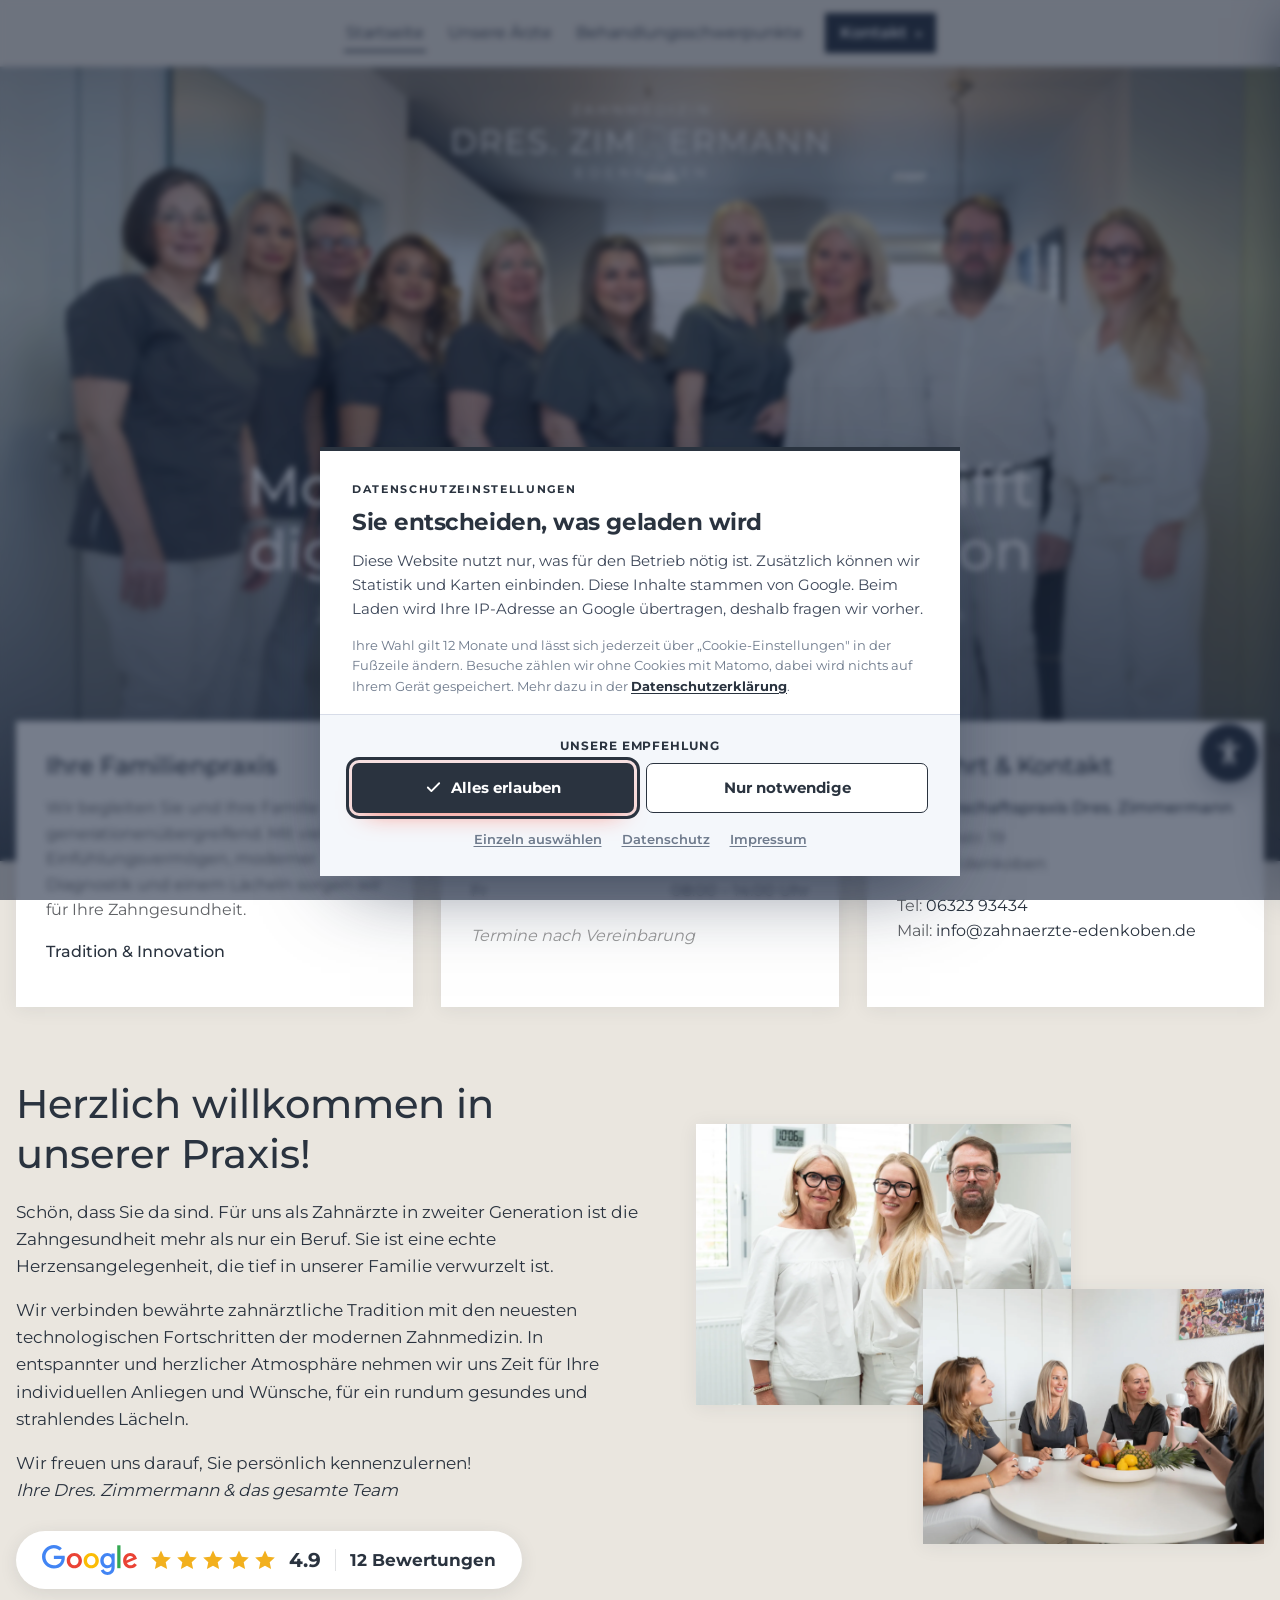
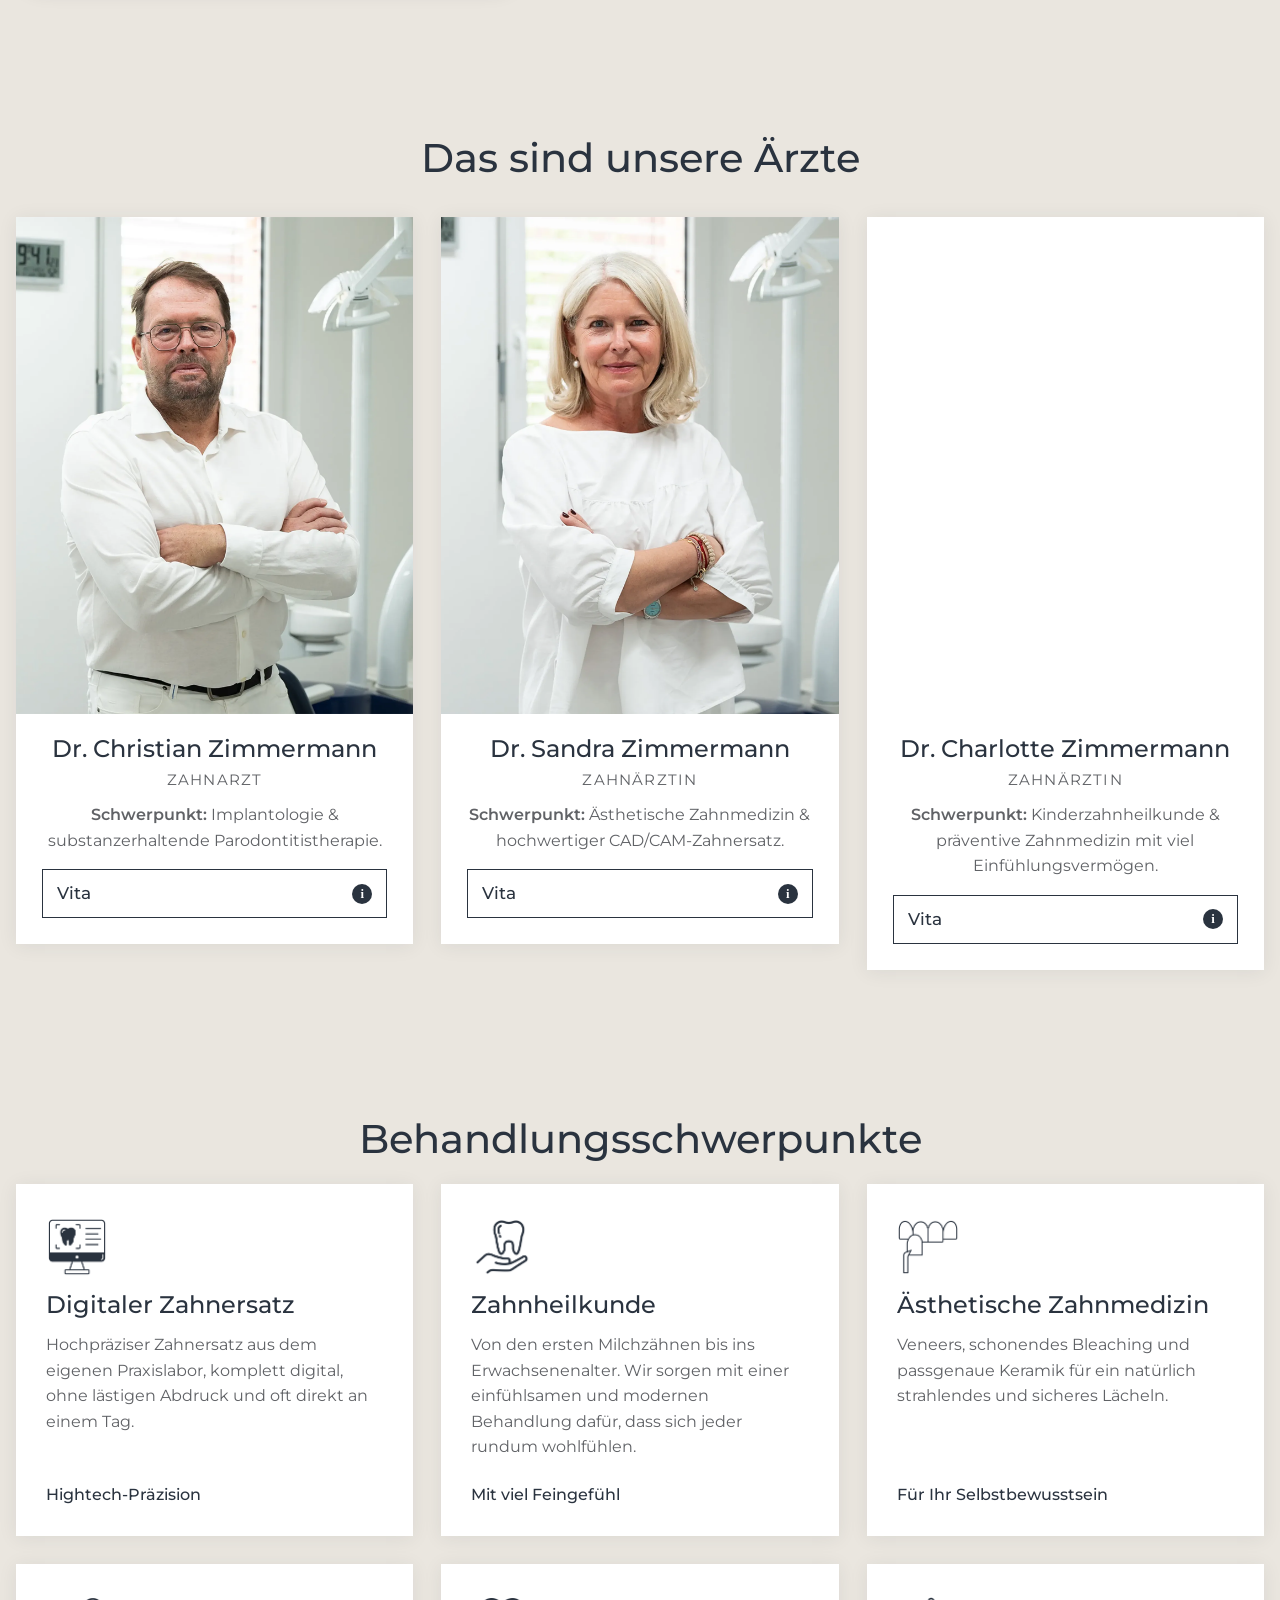
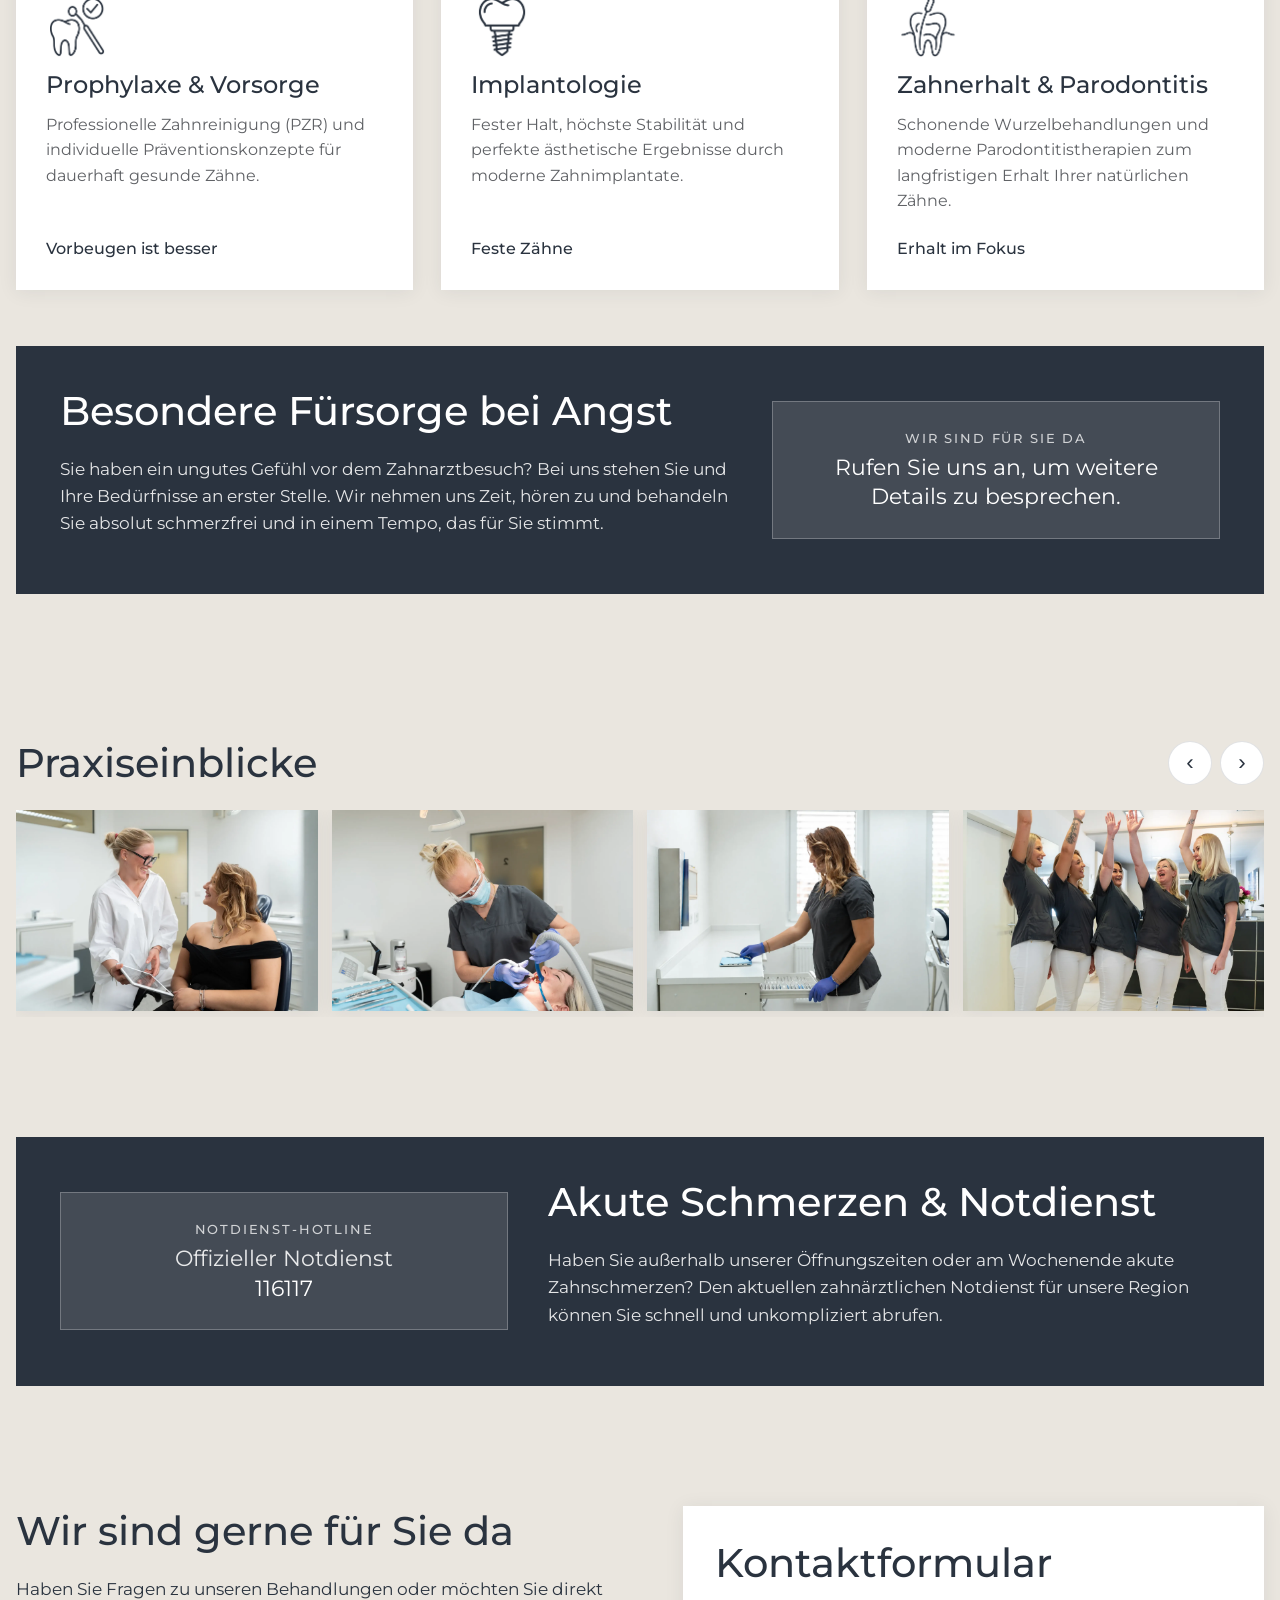
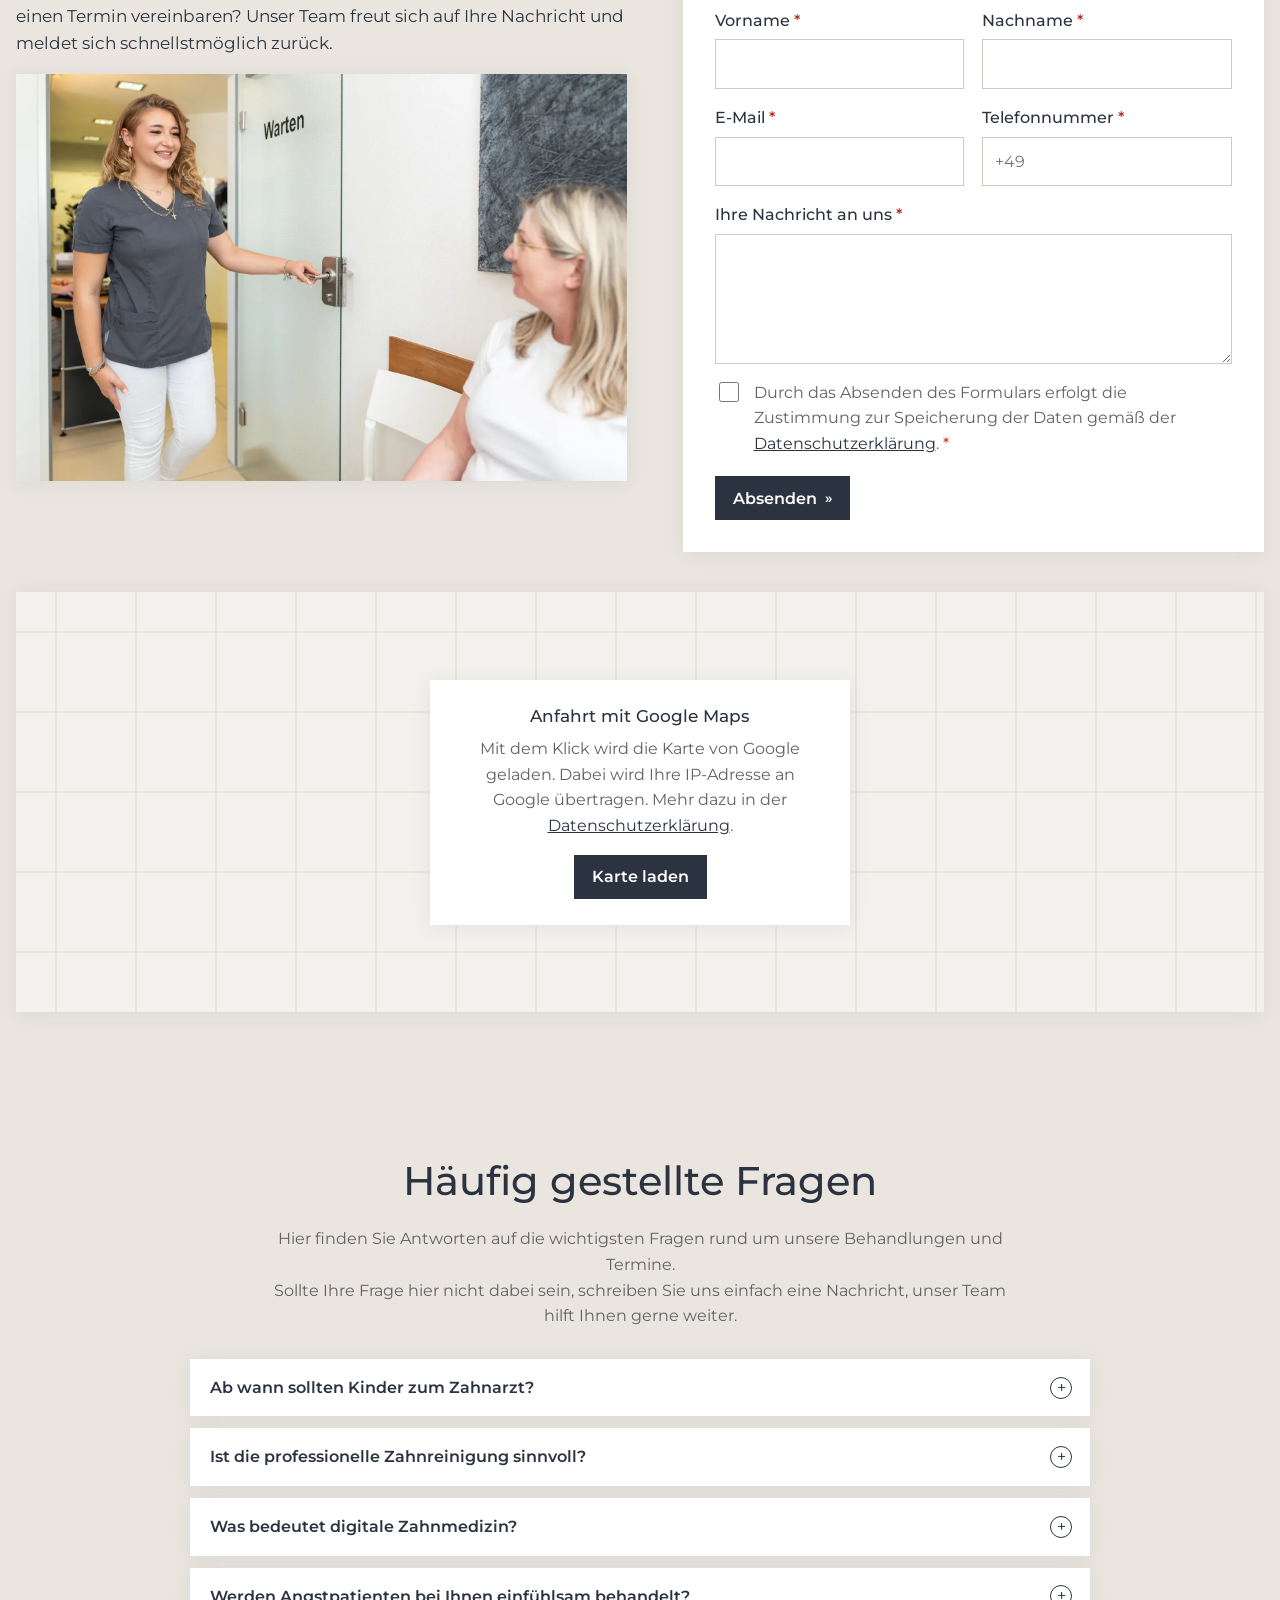
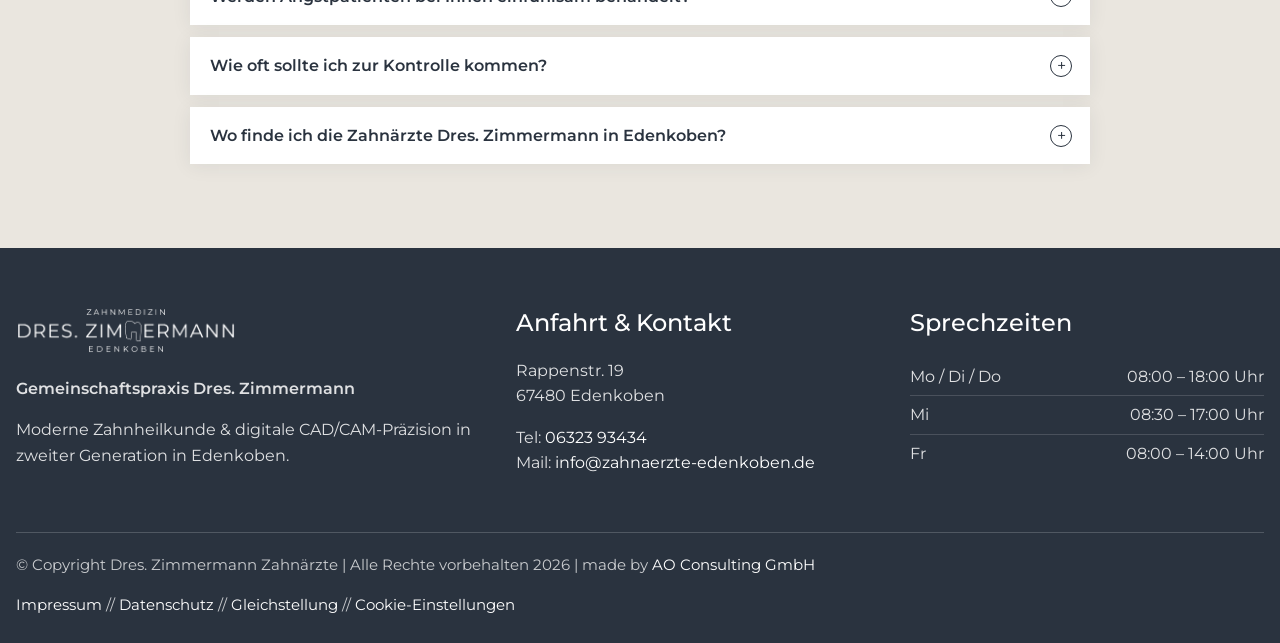
<file: website/index.html>
<!DOCTYPE html>
<html lang="de">
<head>
<meta charset="utf-8">
<meta name="viewport" content="width=device-width, initial-scale=1">
<title>Zahnärzte Edenkoben | Gemeinschaftspraxis Dres. Zimmermann</title>
<meta name="description" content="Zahnärzte in Edenkoben: Familienpraxis Dres. Zimmermann in zweiter Generation. Digitaler Zahnersatz aus dem eigenen Labor, Implantologie, Prophylaxe, Ästhetik.">
<meta name="robots" content="index,follow">
<link rel="canonical" href="https://www.zahnaerzte-edenkoben.de/">
<meta property="og:type" content="website">
<meta property="og:locale" content="de_DE">
<meta property="og:site_name" content="Dres. Zimmermann Zahnärzte Edenkoben">
<meta property="og:title" content="Gemeinschaftspraxis Dres. Zimmermann Zahnärzte Edenkoben">
<meta property="og:description" content="Moderne Zahnmedizin trifft digitale CAD/CAM-Präzision. Zahnärzte in Edenkoben, familiär, persönlich, in zweiter Generation.">
<meta property="og:url" content="https://www.zahnaerzte-edenkoben.de/">
<meta property="og:image" content="https://www.zahnaerzte-edenkoben.de/img/zahnaerzte-edenkoben-praxisteam-dres-zimmermann.jpg">
<meta name="twitter:card" content="summary_large_image">
<meta name="twitter:title" content="Gemeinschaftspraxis Dres. Zimmermann Zahnärzte Edenkoben">
<meta name="twitter:description" content="Moderne Zahnmedizin trifft digitale CAD/CAM-Präzision. Zahnärzte in Edenkoben, familiär, persönlich, in zweiter Generation.">
<meta name="twitter:image" content="https://www.zahnaerzte-edenkoben.de/img/zahnaerzte-edenkoben-praxisteam-dres-zimmermann.jpg">
<meta name="geo.region" content="DE-RP">
<meta name="geo.placename" content="Edenkoben">
<meta name="geo.position" content="49.2847;8.1310">
<meta name="ICBM" content="49.2847, 8.1310">
<meta name="theme-color" content="#EAE6DF">
<!-- Search Console: Verifizierungscode hier eintragen -->
<!-- <meta name="google-site-verification" content="HIER-CODE-EINTRAGEN"> -->
<link rel="icon" href="img/favicon.svg" type="image/svg+xml">
<link rel="icon" href="img/favicon-32.png" sizes="32x32" type="image/png">
<link rel="apple-touch-icon" href="img/apple-touch-icon.png">
<link rel="preload" href="fonts/montserrat-latin-400-normal.woff2" as="font" type="font/woff2" crossorigin>
<link rel="preload" href="fonts/montserrat-latin-500-normal.woff2" as="font" type="font/woff2" crossorigin>
<link rel="stylesheet" href="assets/einwilligung.css">
<link rel="stylesheet" href="assets/barrierefreiheit.css">
<style>
/* ============================================================
   CI der Hauptwebseite (b45p5s.myrdbx.io), als Variablen
   ============================================================ */
:root{
  --beige:#EAE6DF;        /* Seitenhintergrund */
  --slate:#2A333F;        /* Text, Buttons, dunkle Flächen */
  --slate-2:#444B55;      /* dunkle Box im dunklen Kasten */
  --slate-3:#606266;
  --grau:#999999;         /* Nebentext */
  --grau-hell:#F3F1ED;
  --weiss:#FFFFFF;
  --linie:rgba(42,51,63,.14);
  --gruen:#22C55E; --gruen-hell:#DCFCE7; --gruen-text:#166534;
  --gelb:#F59E0B;  --gelb-hell:#FEF3C7;  --gelb-text:#92400E;
  --rot:#EF4444;   --rot-hell:#FEE2E2;   --rot-text:#991B1B;
  --schrift:"Montserrat","Helvetica Neue",Helvetica,Arial,sans-serif;
  --radius:0px;
  --schatten:0 2px 18px rgba(42,51,63,.08);
  --inhalt:1220px;
  --kopf:1440px;
  /* Übergabe an die wiederverwendbaren AO-Bausteine (Banner, Widget) */
  --navy:#2A333F; --navy-deep:#1E252E; --navy-ink:#161B22; --blue:#2A333F;
  --ein-radius:0px;
}

/* Schriften lokal, kein Google-Server */
@font-face{font-family:"Montserrat";font-style:normal;font-weight:400;font-display:swap;src:url(fonts/montserrat-latin-400-normal.woff2) format("woff2");unicode-range:U+0000-00FF,U+0131,U+0152-0153,U+02BB-02BC,U+02C6,U+02DA,U+02DC,U+0304,U+0308,U+0329,U+2000-206F,U+20AC,U+2122,U+2191,U+2193,U+2212,U+2215,U+FEFF,U+FFFD}
@font-face{font-family:"Montserrat";font-style:normal;font-weight:400;font-display:swap;src:url(fonts/montserrat-latin-ext-400-normal.woff2) format("woff2");unicode-range:U+0100-02BA,U+02BD-02C5,U+02C7-02CC,U+02CE-02D7,U+02DD-02FF,U+0304,U+0308,U+0329,U+1D00-1DBF,U+1E00-1E9F,U+1EF2-1EFF,U+2020,U+20A0-20AB,U+20AD-20C0,U+2113,U+2C60-2C7F,U+A720-A7FF}
@font-face{font-family:"Montserrat";font-style:normal;font-weight:500;font-display:swap;src:url(fonts/montserrat-latin-500-normal.woff2) format("woff2");unicode-range:U+0000-00FF,U+0131,U+0152-0153,U+02BB-02BC,U+02C6,U+02DA,U+02DC,U+0304,U+0308,U+0329,U+2000-206F,U+20AC,U+2122,U+2191,U+2193,U+2212,U+2215,U+FEFF,U+FFFD}
@font-face{font-family:"Montserrat";font-style:normal;font-weight:500;font-display:swap;src:url(fonts/montserrat-latin-ext-500-normal.woff2) format("woff2");unicode-range:U+0100-02BA,U+02BD-02C5,U+02C7-02CC,U+02CE-02D7,U+02DD-02FF,U+0304,U+0308,U+0329,U+1D00-1DBF,U+1E00-1E9F,U+1EF2-1EFF,U+2020,U+20A0-20AB,U+20AD-20C0,U+2113,U+2C60-2C7F,U+A720-A7FF}
@font-face{font-family:"Montserrat";font-style:normal;font-weight:600;font-display:swap;src:url(fonts/montserrat-latin-600-normal.woff2) format("woff2");unicode-range:U+0000-00FF,U+0131,U+0152-0153,U+02BB-02BC,U+02C6,U+02DA,U+02DC,U+0304,U+0308,U+0329,U+2000-206F,U+20AC,U+2122,U+2191,U+2193,U+2212,U+2215,U+FEFF,U+FFFD}
@font-face{font-family:"Montserrat";font-style:normal;font-weight:600;font-display:swap;src:url(fonts/montserrat-latin-ext-600-normal.woff2) format("woff2");unicode-range:U+0100-02BA,U+02BD-02C5,U+02C7-02CC,U+02CE-02D7,U+02DD-02FF,U+0304,U+0308,U+0329,U+1D00-1DBF,U+1E00-1E9F,U+1EF2-1EFF,U+2020,U+20A0-20AB,U+20AD-20C0,U+2113,U+2C60-2C7F,U+A720-A7FF}
@font-face{font-family:"Montserrat";font-style:normal;font-weight:700;font-display:swap;src:url(fonts/montserrat-latin-700-normal.woff2) format("woff2");unicode-range:U+0000-00FF,U+0131,U+0152-0153,U+02BB-02BC,U+02C6,U+02DA,U+02DC,U+0304,U+0308,U+0329,U+2000-206F,U+20AC,U+2122,U+2191,U+2193,U+2212,U+2215,U+FEFF,U+FFFD}
@font-face{font-family:"Montserrat";font-style:normal;font-weight:700;font-display:swap;src:url(fonts/montserrat-latin-ext-700-normal.woff2) format("woff2");unicode-range:U+0100-02BA,U+02BD-02C5,U+02C7-02CC,U+02CE-02D7,U+02DD-02FF,U+0304,U+0308,U+0329,U+1D00-1DBF,U+1E00-1E9F,U+1EF2-1EFF,U+2020,U+20A0-20AB,U+20AD-20C0,U+2113,U+2C60-2C7F,U+A720-A7FF}

/* ============================================================
   Grundlagen
   ============================================================ */
*,*::before,*::after{box-sizing:border-box}
html{scroll-behavior:smooth;-webkit-text-size-adjust:100%}
@media (prefers-reduced-motion:reduce){html{scroll-behavior:auto}*,*::before,*::after{animation-duration:.001ms!important;transition-duration:.001ms!important}}
body{margin:0;background:var(--beige);color:var(--slate);font-family:var(--schrift);font-size:1rem;line-height:1.6;font-weight:400;overflow-x:hidden}
img,picture{display:block;max-width:100%}
img{height:auto}
a{color:var(--slate)}
h1,h2,h3,h4{margin:0 0 .5em;font-weight:500;line-height:1.3;color:var(--slate);overflow-wrap:anywhere}
h1{font-size:clamp(2rem,4.2vw,3.75rem);line-height:1.2}
h2{font-size:clamp(1.75rem,2.6vw,2.1875rem)}
h3{font-size:clamp(1.25rem,1.9vw,1.75rem)}
h4{font-size:1.125rem}
p{margin:0 0 1em}
ul{margin:0 0 1em;padding-left:1.2em}
strong{font-weight:600}
:focus:not(:focus-visible){outline:none}
:focus-visible{outline:3px solid var(--slate);outline-offset:3px}
.dunkel :focus-visible,.kopf-hero :focus-visible{outline-color:#fff}
.sprung{position:absolute;left:-999px;top:0;background:var(--slate);color:#fff;padding:.75rem 1.25rem;z-index:3000;font-weight:600}
.sprung:focus{left:16px;top:16px}
.inhalt{width:min(100% - 32px,var(--inhalt));margin-inline:auto}
.nur-sr{position:absolute!important;width:1px;height:1px;overflow:hidden;clip:rect(0 0 0 0);white-space:nowrap}

/* Knöpfe wie auf der Hauptwebseite: eckig, dunkel, mit » */
.knopf{display:inline-flex;align-items:center;gap:.5em;background:var(--slate);color:#fff;text-decoration:none;font-weight:600;font-size:1rem;line-height:1.7;padding:.3em 1em;border:2px solid var(--slate);border-radius:var(--radius);cursor:pointer;font-family:inherit;white-space:nowrap;min-height:44px;transition:background .2s,color .2s,transform .2s}
.knopf::after{content:"»";font-size:.9em;transition:transform .2s}
.knopf:hover,.knopf:focus-visible{background:#fff;color:var(--slate);border-color:var(--slate)}
.knopf:hover::after{transform:translateX(3px)}
.knopf--hell{background:#fff;color:var(--slate);border-color:#fff}
.knopf--hell:hover,.knopf--hell:focus-visible{background:var(--slate);color:#fff;border-color:var(--slate)}
.knopf--glas{background:var(--slate);border-color:var(--slate);color:#fff}
.knopf--glas:hover,.knopf--glas:focus-visible{background:#fff;color:var(--slate);border-color:#fff}
.knopf--umriss{background:transparent;color:var(--slate)}
.knopf--umriss:hover,.knopf--umriss:focus-visible{background:var(--slate);color:#fff}
.knopf--ohne::after{content:none}

.kicker{display:block;font-size:.8125rem;letter-spacing:.14em;text-transform:uppercase;color:var(--grau);margin-bottom:.6em;font-weight:500}
.dunkel .kicker{color:rgba(255,255,255,.75)}
.zentriert{text-align:center}
.einleitung{max-width:760px;margin-inline:auto;color:var(--slate-3)}

/* ============================================================
   Kopfzeile wie die Hauptwebseite: beige Leiste, Menü mittig
   ============================================================ */
.kopf{position:sticky;top:0;z-index:900;background:var(--beige);border-bottom:1px solid var(--linie)}
.kopf-innen{width:min(100% - 32px,var(--kopf));margin-inline:auto;display:flex;align-items:center;justify-content:center;gap:24px;min-height:66px}
.kopf.ist-unterseite .kopf-innen{justify-content:space-between}
.marke{display:none;align-items:center}
.marke img{height:40px;width:auto}
.menue{display:flex;align-items:center;gap:6px 20px;margin:0;padding:0;list-style:none;flex-wrap:nowrap}
.menue a{text-decoration:none;color:var(--slate);font-size:1rem;white-space:nowrap;padding:8px 2px;display:inline-block;position:relative;transition:color .2s}
.menue a:not(.knopf)::after{content:"";position:absolute;left:0;right:0;bottom:2px;height:2px;background:var(--slate);transform:scaleX(0);transform-origin:left;transition:transform .2s}
.menue a:not(.knopf):hover::after,.menue a:not(.knopf)[aria-current="true"]::after{transform:scaleX(1)}
.menue a.knopf{padding:.15em .8em;min-height:40px;font-weight:600;color:#fff}
.menue a.knopf:hover,.menue a.knopf:focus-visible{color:var(--slate);background:#fff}
.burger{display:none;background:none;border:0;width:48px;height:48px;cursor:pointer;color:var(--slate);padding:0}
.burger span{display:block;width:26px;height:2px;background:currentColor;margin:6px auto;transition:transform .25s,opacity .25s}
.burger[aria-expanded="true"] span:nth-child(1){transform:translateY(8px) rotate(45deg)}
.burger[aria-expanded="true"] span:nth-child(2){opacity:0}
.burger[aria-expanded="true"] span:nth-child(3){transform:translateY(-8px) rotate(-45deg)}
.kopf.ist-unterseite .marke{display:flex}
@media (max-width:860px){
  .marke{display:flex}
  .kopf-innen{min-height:64px;justify-content:space-between}
  .burger{display:block}
  .menue{display:none;position:absolute;left:0;right:0;top:100%;background:var(--beige);flex-direction:column;align-items:stretch;gap:0;padding:8px 16px 20px;border-bottom:1px solid var(--linie);box-shadow:0 20px 30px rgba(0,0,0,.08)}
  .menue[data-offen="true"]{display:flex}
  .menue li{border-top:1px solid var(--linie)}
  .menue a{display:block;padding:14px 4px;font-size:1.0625rem}
  .menue a:not(.knopf)::after{content:none}
  .menue .knopf,.menue a.knopf{display:flex;margin-top:12px;justify-content:center}
}

/* ============================================================
   Hero wie die Hauptwebseite: Vollbild, Logo mittig, Text weiß
   ============================================================ */
.hero{position:relative;color:#fff;min-height:min(92vh,860px);display:flex;flex-direction:column;align-items:center;text-align:center;padding:40px 0 170px;isolation:isolate}
.hero picture,.hero .hero-bild{position:absolute;inset:0;z-index:-2;height:100%}
.hero .hero-bild img{width:100%;height:100%;object-fit:cover;object-position:50% 22%}
.hero::after{content:"";position:absolute;inset:0;z-index:-1;background:linear-gradient(180deg,rgba(42,51,63,.55) 0%,rgba(42,51,63,.35) 45%,rgba(42,51,63,.7) 100%)}
.hero .logo{width:min(380px,70vw);margin:0 auto 6vh}
.hero h1{color:#fff;margin:auto auto .3em}
.hero h1 .kicker{color:rgba(255,255,255,.85);margin-bottom:1.2em}
.hero .unter{max-width:720px;margin:0 auto 2em;font-size:1.0625rem;color:#fff}
.hero-knoepfe{display:flex;gap:14px;justify-content:center;flex-wrap:wrap}

/* Drei weiße Karten, die in den Hero ragen */
.karten-band{margin-top:-130px;position:relative;z-index:2}
.karten-3{display:grid;grid-template-columns:repeat(3,1fr);gap:28px}
.karte{background:#fff;padding:30px 30px 26px;box-shadow:var(--schatten);border-radius:var(--radius)}
.karte h2,.karte h3{font-size:1.4375rem;margin-bottom:.6em}
.karte p{color:var(--slate-3);font-size:.9375rem}
.karte .fett{color:var(--slate);font-weight:500}
.karte .kontaktz a{text-decoration:none}
.karte .kontaktz a:hover{text-decoration:underline}
@media (max-width:1024px){.karten-3{grid-template-columns:1fr 1fr}}
@media (max-width:640px){.karten-3{grid-template-columns:1fr}.karten-band{margin-top:-90px}.hero{padding-bottom:130px}}

/* Abschnitte */
.abschnitt{padding:72px 0}
.abschnitt--eng{padding:48px 0}
.abschnitt--weiss{background:#fff}
.zwei{display:grid;grid-template-columns:1.05fr 1fr;gap:56px;align-items:center}
.zwei--umgekehrt>*:first-child{order:2}
.zwei .bild{box-shadow:var(--schatten)}
.zwei .bild img{width:100%;aspect-ratio:4/5;object-fit:cover;object-position:50% 30%}
@media (max-width:900px){.zwei{grid-template-columns:1fr;gap:32px}.zwei--umgekehrt>*:first-child{order:0}.zwei .bild img{aspect-ratio:4/3}}

/* Praxiseinblicke: Raster wie Divi-Galerie, 6 Spalten */
.galerie{display:grid;grid-template-columns:repeat(6,1fr);gap:10px}
.galerie img{width:100%;aspect-ratio:3/2;object-fit:cover;object-position:50% 30%;transition:transform .3s}
.galerie a{display:block;overflow:hidden}
.galerie a:hover img{transform:scale(1.04)}
@media (max-width:1024px){.galerie{grid-template-columns:repeat(4,1fr)}}
@media (max-width:640px){.galerie{grid-template-columns:repeat(2,1fr)}}

/* Benefit-Karten im Stil der Behandlungsschwerpunkte */
.raster-3{display:grid;grid-template-columns:repeat(3,1fr);gap:28px}
.blurb{background:#fff;padding:32px 30px 28px;box-shadow:var(--schatten);display:flex;flex-direction:column;gap:12px;transition:transform .25s,box-shadow .25s}
.blurb:hover{transform:translateY(-4px);box-shadow:0 10px 30px rgba(42,51,63,.14)}
.blurb svg{width:54px;height:54px;stroke:var(--slate);fill:none;stroke-width:1.5;stroke-linecap:round;stroke-linejoin:round}
.blurb h3{font-size:1.375rem;margin:0}
.blurb p{margin:0;color:var(--slate-3);font-size:.9375rem}
.blurb .merk{margin-top:auto;padding-top:10px;font-weight:500;color:var(--slate);font-size:.9375rem}
@media (max-width:1024px){.raster-3{grid-template-columns:1fr 1fr}}
@media (max-width:640px){.raster-3{grid-template-columns:1fr}}
.fussnote{color:var(--grau);font-size:.9375rem;margin:26px 0 0}

/* ============================================================
   Stellen mit Ampel
   ============================================================ */
.filter{display:flex;gap:10px;flex-wrap:wrap;justify-content:center;margin:0 0 30px}
.filter button{font-family:inherit;font-size:.9375rem;padding:8px 16px;min-height:44px;background:#fff;border:1px solid var(--linie);color:var(--slate);cursor:pointer;display:inline-flex;align-items:center;gap:8px}
.filter button[aria-pressed="true"]{background:var(--slate);color:#fff;border-color:var(--slate)}
.filter button:hover{border-color:var(--slate)}
.ampel{display:inline-flex;align-items:center;gap:7px;font-size:.8125rem;font-weight:600;padding:4px 11px 4px 9px;border-radius:999px;line-height:1.4;white-space:nowrap}
.ampel::before{content:"";width:9px;height:9px;border-radius:50%;background:currentColor;box-shadow:0 0 0 3px rgba(255,255,255,.6)}
.ampel--online{background:var(--gruen-hell);color:var(--gruen-text)}
.ampel--online::before{background:var(--gruen)}
.ampel--initiativ{background:var(--gelb-hell);color:var(--gelb-text)}
.ampel--initiativ::before{background:var(--gelb)}
.ampel--besetzt{background:var(--rot-hell);color:var(--rot-text)}
.ampel--besetzt::before{background:var(--rot)}
.filter .ampel{padding:0;background:none;color:inherit;font:inherit}
.filter .ampel::before{box-shadow:none}
.stellen-liste{display:grid;gap:20px}
.stelle{background:#fff;box-shadow:var(--schatten);display:grid;grid-template-columns:220px 1fr auto;gap:0 28px;align-items:center;text-decoration:none;color:inherit;transition:transform .25s,box-shadow .25s}
.stelle:hover{transform:translateY(-3px);box-shadow:0 10px 30px rgba(42,51,63,.14)}
.stelle picture{height:100%}
.stelle img{width:100%;height:100%;min-height:170px;object-fit:cover;object-position:50% 25%}
.stelle .text{padding:24px 0}
.stelle .meta{display:flex;gap:8px;flex-wrap:wrap;align-items:center;margin-bottom:10px}
.tag{font-size:.75rem;font-weight:600;letter-spacing:.04em;text-transform:uppercase;background:var(--beige);color:var(--slate);padding:4px 9px}
.stelle h3,.stelle h2{font-size:1.25rem;margin:0 0 6px}
.stelle .ort{color:var(--grau);font-size:.9375rem;margin:0}
.stelle .aktion{padding:24px 28px 24px 0}
.stelle--besetzt{opacity:.72}
.stelle--besetzt h3{text-decoration:line-through;text-decoration-thickness:1px;text-decoration-color:var(--grau)}
.stelle--leer{padding:32px;text-align:center;color:var(--grau)}
@media (max-width:860px){.stelle{grid-template-columns:1fr}.stelle img{aspect-ratio:16/9;min-height:0}.stelle .text{padding:20px 22px 0}.stelle .aktion{padding:16px 22px 22px}}

/* Detailansicht */
.detail-kopf{padding:26px 0 0}
.zurueck{display:inline-flex;align-items:center;gap:6px;text-decoration:none;color:var(--grau);font-size:.9375rem}
.zurueck:hover{color:var(--slate)}
.detail{display:grid;grid-template-columns:1fr 360px;gap:40px;align-items:start;padding:20px 0 72px}
.detail-haupt .bild img{width:100%;aspect-ratio:16/9;object-fit:cover;object-position:50% 30%;box-shadow:var(--schatten)}
.detail-haupt h1{font-size:clamp(1.75rem,3vw,2.5rem);margin:26px 0 12px}
.detail-haupt .meta{display:flex;gap:8px;flex-wrap:wrap;align-items:center;margin-bottom:22px}
.detail-haupt h2{font-size:1.4375rem;margin:34px 0 12px}
.detail-haupt ul{padding-left:0;list-style:none;display:grid;gap:8px}
.detail-haupt ul li{position:relative;padding-left:30px}
.detail-haupt ul li::before{content:"";position:absolute;left:0;top:.45em;width:16px;height:16px;border:2px solid var(--slate);border-radius:50%;background:linear-gradient(135deg,transparent 50%,var(--slate) 50%)}
.chips{display:flex;flex-wrap:wrap;gap:8px}
.chips span{background:#fff;border:1px solid var(--linie);padding:6px 12px;font-size:.9rem}
.seite-box{background:#fff;box-shadow:var(--schatten);padding:28px;position:sticky;top:90px}
.seite-box h2{font-size:1.125rem;margin:0 0 8px;padding-bottom:6px;border-bottom:2px solid var(--slate);display:inline-block}
.seite-box dl{margin:0}
.seite-box dt{font-weight:600;margin-top:18px;font-size:1rem}
.seite-box dd{margin:4px 0 0;color:var(--slate-3);font-size:.9375rem}
.seite-box img{width:100%;aspect-ratio:3/2;object-fit:cover;object-position:50% 20%;margin-bottom:14px}
.seite-box a{text-decoration:none}
.seite-box a:hover{text-decoration:underline}
.direkt{margin:20px 0 0;width:100%;justify-content:center}
@media (max-width:1000px){.detail{grid-template-columns:1fr}.seite-box{position:static}}

/* Formular */
.formular{background:#fff;box-shadow:var(--schatten);padding:32px;margin-top:40px}
.formular h2{margin-top:0!important}
.feld{display:grid;gap:6px;margin-bottom:16px}
.feld label{font-size:.9375rem;font-weight:500}
.feld input,.feld textarea,.feld select{font:inherit;font-size:1rem;padding:11px 12px;border:1px solid #cfcac2;background:#fff;color:var(--slate);border-radius:var(--radius);width:100%;min-height:44px}
.feld textarea{min-height:130px;resize:vertical}
.feld input:focus,.feld textarea:focus{border-color:var(--slate);outline:2px solid var(--slate);outline-offset:0}
.feld .fehler{color:#B91C1C;font-size:.875rem;display:none}
.feld.hat-fehler .fehler{display:block}
.feld.hat-fehler input,.feld.hat-fehler textarea{border-color:#B91C1C}
.zwei-felder{display:grid;grid-template-columns:1fr 1fr;gap:0 18px}
@media (max-width:600px){.zwei-felder{grid-template-columns:1fr}}
.zustimmung{display:flex;gap:12px;align-items:flex-start;font-size:.9rem;color:var(--slate-3);margin:6px 0 20px}
.zustimmung input{width:20px;height:20px;margin-top:2px;flex:none;accent-color:var(--slate)}
.danke{display:none;background:var(--gruen-hell);color:var(--gruen-text);padding:22px;margin-top:20px}
.danke[data-an="true"]{display:block}
.pflicht{color:#B91C1C}

/* Dunkler Kasten (wie „Besondere Fürsorge bei Angst") */
.dunkel{background:var(--slate);color:#fff}
.dunkel h2,.dunkel h3,.dunkel a{color:#fff}
.dunkel p{color:rgba(255,255,255,.88)}
.kasten{display:grid;grid-template-columns:1.2fr .8fr;gap:40px;align-items:center;padding:40px 44px}
.kasten .box{background:var(--slate-2);border:1px solid rgba(255,255,255,.25);padding:26px 28px;text-align:center}
.kasten .box .kicker{margin-bottom:.3em}
.kasten .box .gross{font-size:1.5rem;line-height:1.35;margin:0}
.kasten .box a{text-decoration:none}
.kasten .box a:hover{text-decoration:underline}
@media (max-width:860px){.kasten{grid-template-columns:1fr;padding:30px 24px}}

/* Ansprechpartner */
.ansprech{display:grid;grid-template-columns:1fr 1fr;gap:48px;align-items:center}
.ansprech .bild img{width:100%;aspect-ratio:4/3;object-fit:cover;object-position:50% 25%;box-shadow:var(--schatten)}
.ansprech .name{font-size:1.4375rem;font-weight:500;margin:1em 0 .3em}
.ansprech a{text-decoration:none}
.ansprech a:hover{text-decoration:underline}
@media (max-width:860px){.ansprech{grid-template-columns:1fr;gap:28px}}

/* Prozess */
.raster-2{display:grid;grid-template-columns:1fr 1fr;gap:28px}
.raster-4{display:grid;grid-template-columns:repeat(4,1fr);gap:24px}
.schritt{background:#fff;box-shadow:var(--schatten);display:flex;flex-direction:column}
.schritt img{width:100%;aspect-ratio:3/2;object-fit:cover;object-position:50% 25%}
.schritt .text{padding:22px 22px 24px;text-align:center}
.schritt .nr{display:inline-flex;width:36px;height:36px;align-items:center;justify-content:center;border:2px solid var(--slate);border-radius:50%;font-weight:600;margin:-40px auto 12px;background:#fff;position:relative}
.schritt h3{font-size:1.3125rem;margin:0 0 8px}
.schritt p{margin:0;color:var(--slate-3);font-size:.9375rem}
@media (max-width:1024px){.raster-4{grid-template-columns:1fr 1fr}}
@media (max-width:640px){.raster-4,.raster-2{grid-template-columns:1fr}}

/* FAQ wie die Hauptwebseite: weiße Zeilen, Kreis-Icon rechts */
.faq-gruppen{display:grid;grid-template-columns:1fr 1fr;gap:40px;max-width:1000px;margin-inline:auto}
.faq h3.gruppe{font-size:1.25rem;margin-bottom:16px}
.faq details{background:#fff;box-shadow:var(--schatten);margin-bottom:12px}
.faq summary{list-style:none;cursor:pointer;padding:16px 56px 16px 20px;position:relative;font-weight:600;font-size:.9375rem;min-height:44px}
.faq summary::-webkit-details-marker{display:none}
.faq summary h3,.faq summary h4{font:inherit;color:inherit;margin:0;display:inline}
.faq summary::after{content:"+";position:absolute;right:18px;top:50%;transform:translateY(-50%);width:22px;height:22px;border:1.5px solid var(--slate);border-radius:50%;display:flex;align-items:center;justify-content:center;font-size:1rem;line-height:1;font-weight:400}
.faq details[open] summary::after{content:"–"}
.faq .antwort{padding:0 20px 18px;color:var(--slate-3);font-size:.9375rem}
@media (max-width:860px){.faq-gruppen{grid-template-columns:1fr}}

/* Karte und Kontakt */
.kontakt-raster{display:grid;grid-template-columns:1fr 1fr;gap:28px;align-items:stretch}
.kontakt-karte{background:#fff;box-shadow:var(--schatten);padding:36px;text-align:center;display:flex;flex-direction:column;justify-content:center}
.kontakt-karte h2{font-size:1.75rem}
.kontakt-karte a{text-decoration:none}
.kontakt-karte a:hover{text-decoration:underline}
.karte-platz{position:relative;min-height:380px;background:var(--grau-hell) url("data:image/svg+xml;utf8,<svg xmlns='http://www.w3.org/2000/svg' width='80' height='80'><path d='M0 40h80M40 0v80' stroke='%23ddd8cf' stroke-width='1'/></svg>");box-shadow:var(--schatten);display:flex;align-items:center;justify-content:center;padding:24px}
.karte-platz .hinweis{background:#fff;padding:26px 28px;max-width:420px;text-align:center;box-shadow:var(--schatten)}
.karte-platz .hinweis p{font-size:.9rem;color:var(--slate-3)}
.karte-platz iframe{position:absolute;inset:0;width:100%;height:100%;border:0}
@media (max-width:860px){.kontakt-raster{grid-template-columns:1fr}}
.karte-platz--breit{min-height:420px;margin-top:40px}
@media (max-width:900px){.karte-platz--breit{min-height:300px;margin-top:32px}}

/* Fußzeile wie die Hauptwebseite */
body>footer{background:var(--slate);color:#fff;padding:60px 0 0;margin-top:0}
.fuss-raster{display:grid;grid-template-columns:1.3fr 1fr 1fr;gap:40px;padding-bottom:40px}
.fuss-raster h2{color:#fff;font-size:1.3125rem;margin-bottom:.8em}
.fuss-raster p,.fuss-raster li{color:rgba(255,255,255,.85);font-size:.9375rem}
.fuss-raster a{color:#fff;text-decoration:none}
.fuss-raster a:hover{text-decoration:underline}
.fuss-raster .logo{width:220px;margin-bottom:22px}
.fuss-raster ul{list-style:none;padding:0;margin:0;display:grid;gap:8px}
.fuss-unten{border-top:1px solid rgba(255,255,255,.18);padding:20px 0 26px;display:flex;justify-content:space-between;gap:16px;flex-wrap:wrap;font-size:.8125rem;color:rgba(255,255,255,.75)}
.fuss-unten a{color:#fff;text-decoration:none}
.fuss-unten a:hover{text-decoration:underline}
.fuss-unten button{background:none;border:0;color:#fff;font:inherit;cursor:pointer;padding:0}
.fuss-unten button:hover{text-decoration:underline}
@media (max-width:900px){.fuss-raster{grid-template-columns:1fr;gap:28px}}

/* Rechtsseiten */
.rechts{max-width:860px;margin-inline:auto;padding:40px 0 72px}
.rechts h1{font-size:clamp(1.9rem,3vw,2.5rem)}
.rechts h2{font-size:1.5rem;margin-top:1.8em}
.rechts h3{font-size:1.2rem;margin-top:1.4em}
.rechts h4{font-size:1.05rem;margin-top:1.2em}
.rechts p,.rechts li{color:var(--slate-3)}
.rechts a{overflow-wrap:anywhere}
.brotkrume{font-size:.875rem;color:var(--grau);margin-bottom:8px}
.brotkrume a{color:var(--grau);text-decoration:none}
.brotkrume a:hover{color:var(--slate)}
.brotkrume ol{list-style:none;padding:0;margin:0;display:flex;gap:8px;flex-wrap:wrap}
.brotkrume li+li::before{content:"/";margin-right:8px}
.entwurf{background:#FFF4C2;border-left:4px solid #E0B400;padding:14px 18px;margin:0 0 28px;font-size:.9375rem;color:#5a4600}
mark.offen{background:#FFF1A8;color:#5a4600;padding:0 4px}

/* Ansichten */
[data-ansicht]{display:none}
[data-ansicht][data-aktiv="true"]{display:block}
.oben-knopf{position:fixed;right:24px;bottom:96px;width:40px;height:40px;background:#fff;color:var(--slate);border:1px solid var(--linie);box-shadow:var(--schatten);display:none;align-items:center;justify-content:center;text-decoration:none;z-index:800}
.oben-knopf[data-an="true"]{display:flex}
@media (max-width:640px){.oben-knopf{display:none!important}}

/* Hero auf Handy und Tablet: Bild oben in voller Höhe, Text darunter auf Slate. So wird kein Kopf angeschnitten. */
@media (max-width:860px){
  .hero{min-height:0;padding:0 0 110px;background:var(--slate);display:block;text-align:center}
  .hero .hero-bild,.hero picture{position:static;height:auto}
  .hero .hero-bild img{aspect-ratio:4/3;height:auto;object-position:50% 30%}
  .hero::after{content:none}
  .hero .knopf--glas{border-color:#fff}
  .hero .logo{display:none}
  .hero .inhalt{padding-top:34px}
  .hero h1{font-size:clamp(1.75rem,7vw,2.4rem)}
  .karten-band{margin-top:-80px}
}
.menue a.knopf{display:inline-flex}

/* ============================================================
   Hauptwebseite: Ergänzungen
   ============================================================ */
.hero-gross{font-size:clamp(2rem,4.2vw,3.75rem);line-height:1.2;font-weight:500;color:#fff;margin:auto auto .4em}
.hero-h1{font-size:1.0625rem;font-weight:400;line-height:1.6;color:#fff;margin:0 0 2.2em}
.zeiten{margin:0 0 .8em}
.zeiten div{display:flex;justify-content:space-between;gap:12px;padding:6px 0;border-bottom:1px solid var(--linie);font-size:.9375rem;color:var(--slate-3)}
.zeiten div:last-child{border-bottom:0}
.zeiten dt{font-weight:400}
.zeiten dd{margin:0;white-space:nowrap}
.zeiten--fuss div{color:rgba(255,255,255,.85);border-color:rgba(255,255,255,.15)}
.kursiv{font-style:italic;color:var(--grau)!important}
@media (min-width:901px){.zwei--text-breit{grid-template-columns:1.1fr 1fr}}
.zwei--oben{align-items:start}
.collage{position:relative;min-height:420px}
.collage picture{position:absolute;box-shadow:var(--schatten);overflow:hidden}
.collage img{width:100%;height:100%;object-fit:cover;object-position:50% 25%}
.collage-1{left:0;top:0;width:66%;aspect-ratio:4/3}
.collage-2{right:0;bottom:0;width:60%;aspect-ratio:4/3}
@media (max-width:900px){.collage{min-height:0;display:grid;grid-template-columns:1fr 1fr;gap:12px}.collage picture{position:static;width:auto;aspect-ratio:4/3}}
.bewertung{display:inline-flex;align-items:center;gap:14px;background:#fff;box-shadow:var(--schatten);padding:12px 18px;text-decoration:none;margin-top:8px;line-height:1.3}
.bewertung .sterne{color:#F4B400;font-size:1.25rem;letter-spacing:2px}
.bewertung small{color:var(--grau)}
.bewertung:hover{box-shadow:0 10px 30px rgba(42,51,63,.14)}
.aerzte{margin-top:34px}
.arzt{background:#fff;box-shadow:var(--schatten);padding:30px 26px 26px;text-align:center;display:flex;flex-direction:column}
.arzt picture{width:180px;height:180px;border-radius:50%;overflow:hidden;margin:0 auto 20px}
.arzt img{width:100%;height:100%;object-fit:cover;object-position:50% 15%}
.arzt h3{font-size:1.375rem;margin:0 0 4px}
.arzt .rolle{text-transform:uppercase;letter-spacing:.08em;font-size:.8125rem;color:var(--slate-3);margin:0 0 10px}
.arzt p{font-size:.9375rem;color:var(--slate-3)}
.vita{margin-top:auto;text-align:left}
.vita summary{list-style:none;cursor:pointer;display:flex;justify-content:space-between;align-items:center;border:1px solid var(--slate);padding:10px 14px;font-weight:500;min-height:44px}
.vita summary::-webkit-details-marker{display:none}
.vita summary i{font-style:normal;width:20px;height:20px;border-radius:50%;background:var(--slate);color:#fff;font-size:.8rem;display:inline-flex;align-items:center;justify-content:center;font-weight:700;font-family:Georgia,serif}
.vita summary:hover{background:var(--slate);color:#fff}
.vita summary:hover i{background:#fff;color:var(--slate)}
.vita ul{margin:14px 0 0;padding-left:1.1em;font-size:.9rem;color:var(--slate-3);display:grid;gap:6px}
.blurb img{width:62px;height:62px;object-fit:contain}
.kasten--umgekehrt{grid-template-columns:.8fr 1.2fr}
@media (max-width:860px){.kasten--umgekehrt{grid-template-columns:1fr}.kasten--umgekehrt .box{order:2}}
.zeile-kopf{display:flex;justify-content:space-between;align-items:center;gap:20px;margin-bottom:22px}
.zeile-kopf h2{margin:0}
.pfeile{display:flex;gap:8px}
.pfeil{width:44px;height:44px;border-radius:50%;border:1px solid var(--linie);background:#fff;color:var(--slate);font-size:1.4rem;cursor:pointer;display:inline-flex;align-items:center;justify-content:center;line-height:1}
.pfeil:hover{background:var(--slate);color:#fff}
.schiene{display:grid;grid-auto-flow:column;grid-auto-columns:calc((100% - 3*14px)/4);gap:14px;overflow-x:auto;scroll-snap-type:x mandatory;scroll-behavior:smooth;padding-bottom:6px;scrollbar-width:thin}
.schiene picture{scroll-snap-align:start;box-shadow:var(--schatten)}
.schiene img{width:100%;aspect-ratio:3/2;object-fit:cover;object-position:50% 30%}
@media (max-width:1024px){.schiene{grid-auto-columns:calc((100% - 2*14px)/3)}}
@media (max-width:640px){.schiene{grid-auto-columns:82%}}
.bild--frei{margin-top:10px}
.bild--frei img{aspect-ratio:3/2!important;object-position:50% 30%}
.faq-liste{max-width:900px;margin:30px auto 0}
.faq summary h3{font:inherit}
@media (max-width:640px){.bewertung{display:flex}.bewertung .sterne{font-size:1rem}}
.raster-3.aerzte{align-items:start}
.dunkel .knopf--hell,.dunkel .knopf--hell:hover,.dunkel .knopf--hell:focus-visible{color:var(--slate)}
/* Silbentrennung: Überschriften und Kartentexte trennen nach deutschen Regeln statt ein einzelnes Zeichen umzubrechen */
h1,h2,h3,h4,.blurb p,.karte p,.stelle h2,.stelle h3,.arzt p,.schritt p{overflow-wrap:break-word;hyphens:auto;-webkit-hyphens:auto;hyphenate-limit-chars:8 4 4}

/* Google-Bewertungskarte im AO-Standard: Logo, fünf Sterne, Note, Anzahl */
.bewertung{display:inline-flex;align-items:center;gap:12px;background:#fff;border-radius:999px;box-shadow:0 4px 18px rgba(42,51,63,.10);padding:14px 26px;text-decoration:none;color:var(--slate);margin-top:10px;line-height:1;white-space:nowrap;transition:box-shadow .2s,transform .2s}
.bewertung:hover,.bewertung:focus-visible{box-shadow:0 10px 30px rgba(42,51,63,.16);transform:translateY(-2px)}
.bewertung-logo{height:30px;width:auto;display:inline-block}
.bewertung .sterne{display:inline-flex;gap:2px;color:#F2B01E;letter-spacing:0;font-size:0}
.bewertung .sterne svg{width:24px;height:24px;fill:currentColor}
.bewertung-zahl{font-weight:700;font-size:1.25rem}
.bewertung-trenner{width:1px;height:22px;background:var(--linie);margin:0 2px}
.bewertung-anzahl{font-weight:700;font-size:1.0625rem}
@media (max-width:640px){.bewertung{display:flex;flex-wrap:wrap;white-space:normal;border-radius:18px;gap:10px 12px;padding:14px 18px;justify-content:center;row-gap:10px}}


/* ============================================================
   Anpassungen 05.10.2026 (Awan Tofik), gelten für Hauptseite und Karriereseite:
   1. Inhaltsbreite 1400 px (05.10. nachmittags von 1300 auf 1400)
   2. Feste Schriftstufen für Desktop (ab 1024), Tablet (768–1023) und Handy (bis 767)
      statt gleitender Größen – H1 bis H6, Absatz, Kleintext, Kartentitel
   3. Hero: Text unten im Bild, Gesichter bleiben frei (Bild oben beschnitten statt mittig)
   4. Fehler behoben: Unterzeile im Hero der Hauptseite war auf Tablet/Handy größer als die Überschrift
   5. Keine automatische Silbentrennung in Überschriften (trennte „Zahnme-dizin")
   ============================================================ */
:root{
  --inhalt:1400px;
  --h1:56px;--h2:40px;--h3:28px;--h4:22px;--h5:19px;--h6:17px;
  --p:17px;--klein:16px;--kartentitel:24px;
}
@media (max-width:1024px){:root{--h1:44px;--h2:34px;--h3:25px;--h4:20px;--h5:18px;--h6:16px;--p:16px;--klein:16px;--kartentitel:22px}}
@media (max-width:767px){:root{--h1:34px;--h2:28px;--h3:22px;--h4:19px;--h5:17px;--h6:16px;--p:16px;--klein:16px;--kartentitel:21px}}

/* Grundschrift */
body{font-size:var(--p)}
h1,h2,h3,h4,h5,h6{margin:0 0 .5em;font-weight:500;line-height:1.25;color:var(--slate);
  hyphens:manual;-webkit-hyphens:manual;overflow-wrap:normal;word-break:normal}
h1{font-size:var(--h1);line-height:1.15}
h2{font-size:var(--h2)}
h3{font-size:var(--h3)}
h4{font-size:var(--h4)}
h5{font-size:var(--h5)}
h6{font-size:var(--h6)}
.hero-gross{font-size:var(--h1);line-height:1.15;hyphens:manual;-webkit-hyphens:manual}
.hero h1.hero-h1,.hero-h1{font-size:var(--h5);font-weight:400;line-height:1.5}
.hero .unter{font-size:var(--h5)}
.hero h1,.hero--geteilt h1,.hero--knapp .hero-unten h1,.rechts h1{font-size:var(--h1)}
/* Stellenanzeigen: lange Titel, deshalb H2-Stufe statt H1 */
.detail-haupt h1{font-size:var(--h2);line-height:1.2}
.hero--knapp .hero-unten h1{max-width:15em;text-wrap:balance}

/* Kartentitel: Überschriften in Karten und Kästen haben eine eigene feste Größe,
   sonst wären sie mit 40 px größer als die Karte breit ist */
.karte h2,.karte h3,.blurb h3,.stelle h2,.stelle h3,.schritt h3,.arzt h3,.ansprech .name,
.seite-box h2,.fuss-raster h2,.kontakt-karte h2,.detail-haupt h2,.kontakt-box h2{font-size:var(--kartentitel)}
.karte-platz .hinweis h3{font-size:var(--h6)!important}
.kasten .box .gross{font-size:var(--h4)}

/* Rechtstexte (Impressum, Datenschutz): lange Texte, deshalb eine Stufe kleiner */
.rechts h2{font-size:var(--h3)}
.rechts h3{font-size:var(--h4)}
.rechts h4{font-size:var(--h5)}

/* Kleintext einheitlich */
.karte p,.blurb p,.blurb .merk,.schritt p,.arzt p,.faq .antwort,.faq summary,.fuss-raster p,.fuss-raster li,
.seite-box dd,.seite-box dt,.zeiten div,.fussnote,.stelle .ort,.feld label,.zurueck,.zustimmung,.chips span,
.karte-platz .hinweis p,.entwurf,.filter button,.vita ul,.einleitung{font-size:var(--klein)}
.faq summary h3,.faq summary h4{font:inherit}
.fuss-unten,.brotkrume,.kicker,.ampel,.tag,.arzt .rolle{font-size:15px}
.tag,.ampel{font-size:13px}
.kicker{font-size:13px}
.knopf,.menue a{font-size:16px}

/* Hero: Bild oben beschnitten, Text unten, kräftigerer Verlauf unten */
@media (min-width:861px){
  .hero{min-height:0;height:min(62vw,92vh,900px);padding:36px 0 180px;justify-content:space-between}
  .hero .hero-bild img{object-position:50% 12%}
  .hero::after{background:linear-gradient(180deg,rgba(42,51,63,.28) 0%,rgba(42,51,63,.02) 28%,rgba(42,51,63,.3) 55%,rgba(42,51,63,.86) 100%)}
  .hero .inhalt{display:flex;flex-direction:column;align-items:center;flex:1;min-height:0}
  .hero .logo{margin:0 auto}
  .hero .hero-gross,.hero h1{margin-top:auto}
  .hero h1.hero-h1{margin-top:0}
  .hero .hero-gross{margin-bottom:.35em}
  .hero-h1{margin-bottom:1.6em}
  .karten-band{margin-top:-140px}
  /* Karriereseite: Logo oben, Text unten (eigene Blöcke) */
  .hero--knapp{height:min(62vw,92vh,900px);padding:36px 0 180px}
  .hero--knapp .hero-bild img{object-position:50% 28%}
  .hero--knapp .hero-oben{flex:0 0 auto}
  .hero--knapp .hero-unten{flex:0 0 auto;margin-top:auto}
  .hero--knapp .hero-unten h1{margin:0 auto .6em}
  .hero--knapp .karten-band{margin-top:-140px}
}
/* Schmale oder niedrige Bildschirme (Tablet quer, kleine Laptops): kleinere Überschrift,
   weniger Überlappung der Karten, damit der Text unter den Gesichtern bleibt */
@media (min-width:861px) and (max-width:1100px), (min-width:861px) and (max-height:760px){
  .hero .logo,.hero--knapp .hero-oben .logo{width:min(260px,50vw)}
  .hero .hero-gross,.hero h1,.hero--knapp .hero-unten h1{font-size:44px}
  .hero,.hero--knapp{padding-bottom:110px}
  .karten-band,.hero--knapp .karten-band{margin-top:-70px}
  .hero h1.hero-h1{font-size:17px;margin-bottom:1.2em}
}
/* Handy: Hero-Knopf mit weißem Rahmen bleibt wie bisher; nur die Unterzeile korrigiert */
@media (max-width:860px){
  .hero h1{font-size:var(--h1)}
  .hero h1.hero-h1{font-size:var(--h5)}
}

/* Behandler-Bilder: Hochformat 4:5, randlos bis zur Kartenkante (Variante C, Wunsch der Praxis, 05.10.2026) */
.arzt{padding:0 0 26px}
.arzt picture{width:100%;height:auto;aspect-ratio:4/5;border-radius:0;margin:0 0 20px}
.arzt img{object-position:50% 20%}
.arzt h3,.arzt p,.arzt .vita{margin-left:26px;margin-right:26px}

</style>
<script>
window.AO_EINWILLIGUNG = {
  datenschutz: '#/datenschutz',
  impressum: '#/impressum',
  kategorien: [
    {
      id: 'notwendig', name: 'Notwendig', pflicht: true,
      kurz: 'Hält die Website funktionsfähig und speichert Ihre Entscheidung aus diesem Fenster sowie Ihre Einstellungen zur Barrierefreiheit. Ohne diese Funktionen lässt sich die Seite nicht sinnvoll anzeigen.',
      dienste: [{
        name: 'Einwilligungsspeicher',
        anbieter: 'Gemeinschaftspraxis Dres. Zimmermann, Rappenstr. 19, 67480 Edenkoben',
        zweck: 'Speichert, welchen Diensten Sie zugestimmt haben, damit Sie nicht bei jedem Aufruf erneut gefragt werden.',
        art: 'Lokaler Speicher im Browser, kein Cookie, keine Übertragung an Dritte',
        dauer: '12 Monate'
      },{
        name: 'Barrierefreiheits-Einstellungen',
        anbieter: 'Gemeinschaftspraxis Dres. Zimmermann, Rappenstr. 19, 67480 Edenkoben',
        zweck: 'Merkt sich Kontrast, Schriftgröße und Lesehilfen, die Sie im Barrierefreiheits-Menü gewählt haben.',
        art: 'Lokaler Speicher im Browser, kein Cookie, keine Übertragung an Dritte',
        dauer: 'Bis zum Zurücksetzen durch Sie'
      }]
    },
    {
      id: 'statistik', name: 'Statistik',
      kurz: 'Hilft uns zu verstehen, wie die Website genutzt wird, zum Beispiel welche Behandlungen häufig angesehen werden. Die Auswertung läuft über Matomo auf einem Server in Deutschland, IP-Adressen werden gekürzt.',
      dienste: [{
        name: 'Matomo',
        anbieter: 'Eigenes Hosting durch die Praxis (Anbieter wird vor dem Livegang eingetragen)',
        zweck: 'Reichweitenmessung: Seitenaufrufe, Verweildauer, Herkunft der Besucher.',
        art: 'Cookies und lokaler Speicher, IP-Adresse wird vor der Speicherung gekürzt',
        dauer: '13 Monate'
      }]
    },
    {
      id: 'medien', name: 'Karten',
      kurz: 'Lädt die Anfahrtskarte von Google Maps. Erst dann wird Ihre IP-Adresse an Google übertragen.',
      dienste: [{
        name: 'Google Maps',
        anbieter: 'Google Ireland Limited, Gordon House, Barrow Street, Dublin 4, Irland',
        zweck: 'Zeigt den Standort der Praxis am Bahnhof Edenkoben auf einer interaktiven Karte.',
        art: 'Einbettung über iframe, Übertragung der IP-Adresse, Verarbeitung auch in den USA möglich',
        dauer: 'Siehe Datenschutzerklärung von Google'
      }]
    }
  ]
};
</script>
<script src="assets/einwilligung.js"></script>
<script src="assets/barrierefreiheit.js" defer></script>
</head>
<body>
<a class="sprung" href="#hauptinhalt">Zum Inhalt springen</a>
<a class="sprung" href="#/#kontakt">Zum Kontakt springen</a>

<header class="kopf" id="kopf">
  <div class="kopf-innen">
    <a class="marke" href="#/" aria-label="Zur Startseite Dres. Zimmermann Zahnärzte Edenkoben">
      <img src="img/zimmermann-logo.png" alt="Zahnmedizin Dres. Zimmermann Edenkoben" width="1806" height="373">
    </a>
    <button class="burger" type="button" aria-expanded="false" aria-controls="menue" aria-label="Menü öffnen">
      <span></span><span></span><span></span>
    </button>
    <nav aria-label="Hauptmenü">
      <ul class="menue" id="menue">
        <li><a href="#/" data-nav="start">Startseite</a></li>
        <li><a href="#/#aerzte" data-nav="aerzte">Unsere Ärzte</a></li>
        <li><a href="#/#behandlungsschwerpunkte" data-nav="behandlungsschwerpunkte">Behandlungsschwerpunkte</a></li>
        <li><a href="#/#kontakt" class="knopf" data-nav="kontakt">Kontakt</a></li>
      </ul>
    </nav>
  </div>
</header>

<main id="hauptinhalt" tabindex="-1">

<div data-ansicht="start" data-aktiv="true">

  <section class="hero" aria-labelledby="hero-titel">
    <div class="hero-bild">
      <picture>
        <source srcset="img/zahnaerzte-edenkoben-praxisteam-dres-zimmermann.webp" type="image/webp">
        <img src="img/zahnaerzte-edenkoben-praxisteam-dres-zimmermann.jpg" alt="Das Team der Gemeinschaftspraxis Dres. Zimmermann in Edenkoben mit den Zahnärzten Dr. Sandra, Dr. Christian und Dr. Charlotte Zimmermann" width="1800" height="1200" fetchpriority="high" decoding="async">
      </picture>
    </div>
    <div class="inhalt">
      <img class="logo" src="img/zimmermann-logo-weiss.png" alt="Zahnmedizin Dres. Zimmermann Edenkoben" width="1806" height="373">
      <p class="hero-gross">Moderne Zahnmedizin trifft<br>digitale CAD/CAM-Präzision</p>
      <h1 id="hero-titel" class="hero-h1">Zahnärzte in Edenkoben – familiär, persönlich, in zweiter Generation</h1>
      <div class="hero-knoepfe">
        <a class="knopf knopf--hell" href="#/#kontakt">Termin vereinbaren</a>
        <a class="knopf knopf--glas" href="#/#behandlungsschwerpunkte">Leistungen entdecken</a>
      </div>
    </div>
  </section>

  <div class="inhalt karten-band">
    <div class="karten-3">
      <section class="karte" aria-labelledby="k1">
        <h2 id="k1">Ihre Familienpraxis</h2>
        <p>Wir begleiten Sie und Ihre Familie generationenübergreifend. Mit viel Einfühlungsvermögen, moderner Diagnostik und einem Lächeln sorgen wir für Ihre Zahngesundheit.</p>
        <p class="fett">Tradition &amp; Innovation</p>
      </section>
      <section class="karte" aria-labelledby="k2">
        <h2 id="k2">Sprechzeiten</h2>
        <dl class="zeiten">
          <div><dt>Mo / Di / Do</dt><dd>08:00 – 18:00 Uhr</dd></div>
          <div><dt>Mi</dt><dd>08:30 – 17:00 Uhr</dd></div>
          <div><dt>Fr</dt><dd>08:00 – 14:00 Uhr</dd></div>
        </dl>
        <p class="kursiv">Termine nach Vereinbarung</p>
      </section>
      <section class="karte" aria-labelledby="k3">
        <h2 id="k3">Anfahrt &amp; Kontakt</h2>
        <p class="fett" style="margin-bottom:.3em">Gemeinschaftspraxis Dres. Zimmermann</p>
        <p>Rappenstr. 19<br>67480 Edenkoben</p>
        <p class="kontaktz">Tel: <a href="tel:+49632393434">06323 93434</a><br>Mail: <a href="mailto:info@zahnaerzte-edenkoben.de">info@zahnaerzte-edenkoben.de</a></p>
      </section>
    </div>
  </div>

  <section class="abschnitt" id="willkommen" aria-labelledby="willkommen-titel">
    <div class="inhalt zwei zwei--text-breit">
      <div>
        <h2 id="willkommen-titel">Herzlich willkommen in unserer Praxis!</h2>
        <p>Schön, dass Sie da sind. Für uns als Zahnärzte in zweiter Generation ist die Zahngesundheit mehr als nur ein Beruf. Sie ist eine echte Herzensangelegenheit, die tief in unserer Familie verwurzelt ist.</p>
        <p>Wir verbinden bewährte zahnärztliche Tradition mit den neuesten technologischen Fortschritten der modernen Zahnmedizin. In entspannter und herzlicher Atmosphäre nehmen wir uns Zeit für Ihre individuellen Anliegen und Wünsche, für ein rundum gesundes und strahlendes Lächeln.</p>
        <p>Wir freuen uns darauf, Sie persönlich kennenzulernen!<br><em>Ihre Dres. Zimmermann &amp; das gesamte Team</em></p>
        <a class="bewertung" href="https://www.google.com/maps/search/?api=1&query=Gemeinschaftspraxis+Dres.+Zimmermann+Rappenstr.+19+67480+Edenkoben" rel="noopener" target="_blank" aria-label="Google-Bewertungen der Gemeinschaftspraxis Dres. Zimmermann: 4,9 von 5 Sternen bei 12 Bewertungen, öffnet Google in neuem Fenster">
          <img class="bewertung-logo" src="img/google-logo.svg" alt="" width="255" height="80">
          <span class="sterne" aria-hidden="true"><svg viewBox="0 0 24 24" aria-hidden="true"><path d="M12 2.5l2.9 6.3 6.9.8-5.1 4.7 1.4 6.8L12 17.7l-6.1 3.4 1.4-6.8L2.2 9.6l6.9-.8z"/></svg><svg viewBox="0 0 24 24" aria-hidden="true"><path d="M12 2.5l2.9 6.3 6.9.8-5.1 4.7 1.4 6.8L12 17.7l-6.1 3.4 1.4-6.8L2.2 9.6l6.9-.8z"/></svg><svg viewBox="0 0 24 24" aria-hidden="true"><path d="M12 2.5l2.9 6.3 6.9.8-5.1 4.7 1.4 6.8L12 17.7l-6.1 3.4 1.4-6.8L2.2 9.6l6.9-.8z"/></svg><svg viewBox="0 0 24 24" aria-hidden="true"><path d="M12 2.5l2.9 6.3 6.9.8-5.1 4.7 1.4 6.8L12 17.7l-6.1 3.4 1.4-6.8L2.2 9.6l6.9-.8z"/></svg><svg viewBox="0 0 24 24" aria-hidden="true"><path d="M12 2.5l2.9 6.3 6.9.8-5.1 4.7 1.4 6.8L12 17.7l-6.1 3.4 1.4-6.8L2.2 9.6l6.9-.8z"/></svg></span>
          <span class="bewertung-zahl">4.9</span><span class="bewertung-trenner" aria-hidden="true"></span><span class="bewertung-anzahl">12 Bewertungen</span>
        </a>
      </div>
      <div class="collage">
        <picture class="collage-1"><source srcset="img/zahnaerzte-edenkoben-dres-zimmermann-familie.webp" type="image/webp"><img src="img/zahnaerzte-edenkoben-dres-zimmermann-familie.jpg" alt="Dr. Sandra, Dr. Charlotte und Dr. Christian Zimmermann im Behandlungszimmer" width="1800" height="1200" loading="lazy" decoding="async"></picture>
        <picture class="collage-2"><source srcset="img/zahnarztpraxis-edenkoben-team-fruehstueck.webp" type="image/webp"><img src="img/zahnarztpraxis-edenkoben-team-fruehstueck.jpg" alt="Das Praxisteam beim gemeinsamen Frühstück" width="1800" height="1200" loading="lazy" decoding="async"></picture>
      </div>
    </div>
  </section>

  <section class="abschnitt" id="aerzte" aria-labelledby="aerzte-titel">
    <div class="inhalt">
      <h2 id="aerzte-titel" class="zentriert">Das sind unsere Ärzte</h2>
      <div class="raster-3 aerzte">
        <article class="arzt">
          <picture><source srcset="img/zahnarzt-edenkoben-dr-christian-zimmermann.webp" type="image/webp"><img src="img/zahnarzt-edenkoben-dr-christian-zimmermann.jpg" alt="Dr. Christian Zimmermann, Zahnarzt in Edenkoben" width="1800" height="1800" loading="lazy" decoding="async"></picture>
          <h3>Dr. Christian Zimmermann</h3>
          <p class="rolle">Zahnarzt</p>
          <p><strong>Schwerpunkt:</strong> Implantologie &amp; substanzerhaltende Parodontitistherapie.</p>
          <details class="vita"><summary><span>Vita</span><i aria-hidden="true">i</i></summary>
            <ul>
              <li>Studium der Zahnmedizin in Regensburg und Heidelberg über die Bundeswehr</li>
              <li>1993 Approbation und Promotion</li>
              <li>1993–2002 Tätigkeit im Sanitätsdienst der Bundeswehr</li>
              <li>2002 Einstieg in die Praxis meiner Frau</li>
              <li>2007 Praxisneubau</li>
            </ul>
          </details>
        </article>
        <article class="arzt">
          <picture><source srcset="img/zahnaerztin-edenkoben-dr-sandra-zimmermann.webp" type="image/webp"><img src="img/zahnaerztin-edenkoben-dr-sandra-zimmermann.jpg" alt="Dr. Sandra Zimmermann, Zahnärztin in Edenkoben" width="1800" height="1800" loading="lazy" decoding="async"></picture>
          <h3>Dr. Sandra Zimmermann</h3>
          <p class="rolle">Zahnärztin</p>
          <p><strong>Schwerpunkt:</strong> Ästhetische Zahnmedizin &amp; hochwertiger CAD/CAM-Zahnersatz.</p>
          <details class="vita"><summary><span>Vita</span><i aria-hidden="true">i</i></summary>
            <ul>
              <li>1988–1989 Studium der Zahnmedizin in Würzburg</li>
              <li>1989–1994 Studium der Zahnmedizin in Heidelberg</li>
              <li>1994 Staatsexamen der Zahnmedizin</li>
              <li>1994–1995 Angestellte Zahnärztin Neustadt a. d. Wstr.</li>
              <li>1995–1997 Angestellte Zahnärztin in Landau</li>
              <li>1996 Promotion an der Uni Heidelberg</li>
              <li>1997 Niederlassung in eigener Praxis in Edenkoben</li>
              <li>1999 Geburt unseres Sohnes Jan Moritz</li>
              <li>2000 Geburt unserer Tochter Charlotte</li>
              <li>2002 Mein Mann unterstützt mich in der Praxis</li>
              <li>2003 Geburt unseres Sohnes Frederick</li>
              <li>2007 Geburt unserer Tochter Ella</li>
              <li>2026 Eintritt unserer Tochter Charlotte in die Praxis</li>
            </ul>
          </details>
        </article>
        <article class="arzt">
          <picture><source srcset="img/zahnaerztin-edenkoben-dr-charlotte-zimmermann.webp" type="image/webp"><img src="img/zahnaerztin-edenkoben-dr-charlotte-zimmermann.jpg" alt="Dr. Charlotte Zimmermann, Zahnärztin in Edenkoben" width="1800" height="1800" loading="lazy" decoding="async"></picture>
          <h3>Dr. Charlotte Zimmermann</h3>
          <p class="rolle">Zahnärztin</p>
          <p><strong>Schwerpunkt:</strong> Kinderzahnheilkunde &amp; präventive Zahnmedizin mit viel Einfühlungsvermögen.</p>
          <details class="vita"><summary><span>Vita</span><i aria-hidden="true">i</i></summary>
            <ul>
              <li>2019–2025 Studium und Promotion der Zahnmedizin an der Danube Private University in Krems</li>
              <li>seit Januar 2026 Angestellte Zahnärztin in der Praxis meiner Eltern</li>
            </ul>
          </details>
        </article>
      </div>
    </div>
  </section>

  <section class="abschnitt" id="behandlungsschwerpunkte" aria-labelledby="leistungen-titel">
    <div class="inhalt">
      <h2 id="leistungen-titel" class="zentriert">Behandlungs&shy;schwerpunkte</h2>
      <div class="raster-3">
        <div class="blurb"><img src="img/icon-digitaler-zahnersatz.png" alt="" width="500" height="500" loading="lazy"><h3>Digitaler Zahn&shy;ersatz</h3><p>Hochpräziser Zahnersatz aus dem eigenen Praxislabor, komplett digital, ohne lästigen Abdruck und oft direkt an einem Tag.</p><span class="merk">Hightech-Präzision</span></div>
        <div class="blurb"><img src="img/icon-zahnheilkunde.png" alt="" width="500" height="500" loading="lazy"><h3>Zahnheilkunde</h3><p>Von den ersten Milchzähnen bis ins Erwachsenenalter. Wir sorgen mit einer einfühlsamen und modernen Behandlung dafür, dass sich jeder rundum wohlfühlen.</p><span class="merk">Mit viel Feingefühl</span></div>
        <div class="blurb"><img src="img/icon-aesthetische-zahnmedizin.png" alt="" width="500" height="500" loading="lazy"><h3>Ästhetische Zahnmedizin</h3><p>Veneers, schonendes Bleaching und passgenaue Keramik für ein natürlich strahlendes und sicheres Lächeln.</p><span class="merk">Für Ihr Selbstbewusstsein</span></div>
        <div class="blurb"><img src="img/icon-prophylaxe.png" alt="" width="500" height="500" loading="lazy"><h3>Prophylaxe &amp; Vorsorge</h3><p>Professionelle Zahnreinigung (PZR) und individuelle Präventionskonzepte für dauerhaft gesunde Zähne.</p><span class="merk">Vorbeugen ist besser</span></div>
        <div class="blurb"><img src="img/icon-implantologie.png" alt="" width="500" height="500" loading="lazy"><h3>Implantologie</h3><p>Fester Halt, höchste Stabilität und perfekte ästhetische Ergebnisse durch moderne Zahnimplantate.</p><span class="merk">Feste Zähne</span></div>
        <div class="blurb"><img src="img/icon-zahnerhalt.png" alt="" width="500" height="500" loading="lazy"><h3>Zahnerhalt &amp; Parodontitis</h3><p>Schonende Wurzelbehandlungen und moderne Parodontitistherapien zum langfristigen Erhalt Ihrer natürlichen Zähne.</p><span class="merk">Erhalt im Fokus</span></div>
      </div>

      <div class="dunkel kasten" style="margin-top:56px">
        <div>
          <h2>Besondere Fürsorge bei Angst</h2>
          <p>Sie haben ein ungutes Gefühl vor dem Zahnarztbesuch? Bei uns stehen Sie und Ihre Bedürfnisse an erster Stelle. Wir nehmen uns Zeit, hören zu und behandeln Sie absolut schmerzfrei und in einem Tempo, das für Sie stimmt.</p>
        </div>
        <div class="box">
          <span class="kicker">Wir sind für Sie da</span>
          <p class="gross"><a href="tel:+49632393434">Rufen Sie uns an, um weitere Details zu besprechen.</a></p>
        </div>
      </div>
    </div>
  </section>

  <section class="abschnitt" id="einblicke" aria-labelledby="einblicke-titel">
    <div class="inhalt">
      <div class="zeile-kopf">
        <h2 id="einblicke-titel">Praxiseinblicke</h2>
        <div class="pfeile">
          <button type="button" class="pfeil" data-richtung="-1" aria-label="Vorherige Bilder">‹</button>
          <button type="button" class="pfeil" data-richtung="1" aria-label="Nächste Bilder">›</button>
        </div>
      </div>
      <div class="schiene" id="schiene" tabindex="0" aria-label="Bildergalerie, mit den Pfeiltasten blättern"></div>
    </div>
  </section>

  <section class="abschnitt--eng" aria-labelledby="notdienst-titel">
    <div class="inhalt">
      <div class="dunkel kasten kasten--umgekehrt">
        <div class="box">
          <span class="kicker">Notdienst-Hotline</span>
          <p class="gross">Offizieller Notdienst</p>
          <p class="gross"><a href="tel:116117">116117</a></p>
        </div>
        <div>
          <h2 id="notdienst-titel">Akute Schmerzen &amp; Notdienst</h2>
          <p>Haben Sie außerhalb unserer Öffnungszeiten oder am Wochenende akute Zahnschmerzen? Den aktuellen zahnärztlichen Notdienst für unsere Region können Sie schnell und unkompliziert abrufen.</p>
        </div>
      </div>
    </div>
  </section>

  <section class="abschnitt" id="kontakt" aria-labelledby="kontakt-titel">
    <div class="inhalt zwei zwei--oben">
      <div>
        <h2 id="kontakt-titel">Wir sind gerne für Sie da</h2>
        <p>Haben Sie Fragen zu unseren Behandlungen oder möchten Sie direkt einen Termin vereinbaren? Unser Team freut sich auf Ihre Nachricht und meldet sich schnellstmöglich zurück.</p>
        <div class="bild bild--frei">
          <picture><source srcset="img/zahnarztpraxis-edenkoben-wartezimmer.webp" type="image/webp"><img src="img/zahnarztpraxis-edenkoben-wartezimmer.jpg" alt="Mitarbeiterin begrüßt eine Patientin an der Tür zum Wartezimmer" width="1800" height="1200" loading="lazy" decoding="async"></picture>
        </div>
      </div>
      <form class="formular" id="kontaktformular" novalidate aria-labelledby="form-titel" style="margin-top:0">
        <h2 id="form-titel">Kontaktformular</h2>
        <div class="zwei-felder">
          <div class="feld"><label for="f-vorname">Vorname <span class="pflicht" aria-hidden="true">*</span></label><input id="f-vorname" name="vorname" type="text" autocomplete="given-name" required aria-required="true"><span class="fehler">Bitte Vornamen eintragen.</span></div>
          <div class="feld"><label for="f-nachname">Nachname <span class="pflicht" aria-hidden="true">*</span></label><input id="f-nachname" name="nachname" type="text" autocomplete="family-name" required aria-required="true"><span class="fehler">Bitte Nachnamen eintragen.</span></div>
          <div class="feld"><label for="f-email">E-Mail <span class="pflicht" aria-hidden="true">*</span></label><input id="f-email" name="email" type="email" autocomplete="email" required aria-required="true"><span class="fehler">Bitte eine gültige E-Mail-Adresse eintragen.</span></div>
          <div class="feld"><label for="f-telefon">Telefonnummer <span class="pflicht" aria-hidden="true">*</span></label><input id="f-telefon" name="telefon" type="tel" autocomplete="tel" required aria-required="true" placeholder="+49 "><span class="fehler">Bitte Telefonnummer eintragen.</span></div>
        </div>
        <div class="feld"><label for="f-nachricht">Ihre Nachricht an uns <span class="pflicht" aria-hidden="true">*</span></label><textarea id="f-nachricht" name="nachricht" required aria-required="true"></textarea><span class="fehler">Bitte eine Nachricht eintragen.</span></div>
        <label class="zustimmung"><input type="checkbox" id="f-zustimmung" required aria-required="true"><span>Durch das Absenden des Formulars erfolgt die Zustimmung zur Speicherung der Daten gemäß der <a href="#/datenschutz">Datenschutzerklärung</a>. <span class="pflicht" aria-hidden="true">*</span></span></label>
        <span class="fehler" id="f-zustimmung-fehler" style="display:none;color:#B91C1C;font-size:.875rem;margin:-12px 0 14px">Bitte der Datenschutzerklärung zustimmen.</span>
        <button class="knopf" type="submit">Absenden</button>
        <div class="danke" id="danke" role="status"><strong>Vielen Dank für Ihre Nachricht!</strong><br>Ihr E-Mail-Programm hat sich mit allen Angaben geöffnet. Bitte dort absenden, wir melden uns schnellstmöglich. Falls sich kein Fenster geöffnet hat, schreiben Sie uns direkt an <a href="mailto:info@zahnaerzte-edenkoben.de">info@zahnaerzte-edenkoben.de</a>.</div>
      </form>
    </div>
    <div class="inhalt">
      <div class="karte-platz karte-platz--breit" id="karte" data-einbettung="medien">
        <div class="hinweis">
          <h3 style="font-size:1.125rem">Anfahrt mit Google Maps</h3>
          <p>Mit dem Klick wird die Karte von Google geladen. Dabei wird Ihre IP-Adresse an Google übertragen. Mehr dazu in der <a href="#/datenschutz">Datenschutzerklärung</a>.</p>
          <button class="knopf knopf--ohne" type="button" data-karte-laden>Karte laden</button>
        </div>
      </div>
    </div>
  </section>

  <section class="abschnitt faq" id="faq" aria-labelledby="faq-titel">
    <div class="inhalt">
      <div class="zentriert">
        <h2 id="faq-titel">Häufig gestellte Fragen</h2>
        <p class="einleitung">Hier finden Sie Antworten auf die wichtigsten Fragen rund um unsere Behandlungen und Termine.<br>Sollte Ihre Frage hier nicht dabei sein, schreiben Sie uns einfach eine Nachricht, unser Team hilft Ihnen gerne weiter.</p>
      </div>
      <div class="faq-liste">
        <details><summary><h3>Ab wann sollten Kinder zum Zahnarzt?</h3></summary><div class="antwort"><p>Der erste Zahnarztbesuch sollte bereits mit dem Durchbruch der ersten Zähne erfolgen. So gewöhnen sich Kinder frühzeitig an eine entspannte und positive Behandlung.</p></div></details>
        <details><summary><h3>Ist die professionelle Zahnreinigung sinnvoll?</h3></summary><div class="antwort"><p>Ja, eine regelmäßige professionelle Zahnreinigung hilft dabei, Beläge zu entfernen, Zahnfleischerkrankungen vorzubeugen und die Zähne langfristig gesund zu halten.</p></div></details>
        <details><summary><h3>Was bedeutet digitale Zahnmedizin?</h3></summary><div class="antwort"><p>Durch moderne digitale Technologien wie CAD/CAM können Behandlungen präziser, komfortabler und häufig deutlich schneller durchgeführt werden.</p></div></details>
        <details><summary><h3>Werden Angstpatienten bei Ihnen einfühlsam behandelt?</h3></summary><div class="antwort"><p>Selbstverständlich. Wir nehmen uns Zeit für eine ruhige, verständnisvolle Betreuung und gestalten Behandlungen so angenehm wie möglich.</p></div></details>
        <details><summary><h3>Wie oft sollte ich zur Kontrolle kommen?</h3></summary><div class="antwort"><p>Wir empfehlen eine zahnärztliche Kontrolle alle sechs Monate, um Erkrankungen frühzeitig zu erkennen und die Zahngesundheit langfristig zu erhalten.</p></div></details>
        <details><summary><h3>Wo finde ich die Zahnärzte Dres. Zimmermann in Edenkoben?</h3></summary><div class="antwort"><p>Die Gemeinschaftspraxis Dres. Zimmermann befindet sich in der Rappenstr. 19, 67480 Edenkoben, direkt am Bahnhof. Sprechzeiten sind Montag, Dienstag und Donnerstag von 08:00 bis 18:00 Uhr, Mittwoch von 08:30 bis 17:00 Uhr und Freitag von 08:00 bis 14:00 Uhr, Termine nach Vereinbarung. Telefon 06323 93434, E-Mail info@zahnaerzte-edenkoben.de.</p></div></details>
      </div>
    </div>
  </section>
</div>

<div data-ansicht="impressum">
  <div class="inhalt rechts">
    <nav class="brotkrume" aria-label="Brotkrumen"><ol><li><a href="#/">Home</a></li><li aria-current="page">Impressum</li></ol></nav>
    <h1>Impressum</h1>
    <div class="entwurf"><strong>Entwurf, keine Rechtsberatung.</strong> Die Angaben wurden von der bestehenden Webseite übernommen. Gelb markierte Punkte fehlen dort und sind vor dem Livegang zu ergänzen.</div>
    <h2>Kontakt</h2>
    <p>Gemeinschaftspraxis Dres. Zimmermann<br>Rappenstr. 19<br>67480 Edenkoben</p>
    <p>Telefon: <a href="tel:+49632393434">0632393434</a><br>Telefax: 0632393435<br>E-Mail: <a href="mailto:info@zahnaerzte-edenkoben.de">info@zahnaerzte-edenkoben.de</a></p>
    <h2>Vertretungsberechtigt</h2>
    <p><mark class="offen">Dr. Christian Zimmermann, Dr. Sandra Zimmermann (bitte bestätigen)</mark></p>
    <h2>Berufsbezeichnung und berufsrechtliche Regelungen</h2>
    <p>Berufsbezeichnung:<br>Zahnarzt</p>
    <p>Verliehen in: <mark class="offen">Deutschland (bitte bestätigen)</mark></p>
    <p>Zuständige Kammer: <mark class="offen">Landeszahnärztekammer Rheinland-Pfalz, Langenbeckstraße 2, 55131 Mainz (bitte bestätigen)</mark></p>
    <p>Zuständige Kassenzahnärztliche Vereinigung: <mark class="offen">KZV Rheinland-Pfalz (bitte bestätigen)</mark></p>
    <p>Berufsrechtliche Regelungen: <mark class="offen">Zahnheilkundegesetz, Heilberufsgesetz Rheinland-Pfalz, Berufsordnung der Landeszahnärztekammer Rheinland-Pfalz; abrufbar über die Kammer (bitte bestätigen)</mark></p>
    <h2>Verbraucher­streit­beilegung / Universal­schlichtungs­stelle</h2>
    <p>Wir sind nicht bereit oder verpflichtet, an Streitbeilegungsverfahren vor einer Verbraucherschlichtungsstelle teilzunehmen.</p>
    <h2>Konzeption, Gestaltung und Umsetzung</h2>
    <p>AO Consulting GmbH<br>Zeiloch 13<br>76646 Bruchsal<br><a href="https://ao-consult.de/" rel="noopener">ao-consult.de</a></p>
    <h2>Bildnachweis</h2>
    <p><mark class="offen">Artemjew Photography (bitte Nennung mit dem Fotografen abstimmen)</mark></p>
    <h2>Haftung für Inhalte</h2>
    <p>Als Diensteanbieter sind wir gemäß § 7 Abs.1 DDG für eigene Inhalte auf diesen Seiten nach den allgemeinen Gesetzen verantwortlich. Nach §§ 8 bis 10 DDG sind wir als Diensteanbieter jedoch nicht verpflichtet, übermittelte oder gespeicherte fremde Informationen zu überwachen oder nach Umständen zu forschen, die auf eine rechtswidrige Tätigkeit hinweisen. Verpflichtungen zur Entfernung oder Sperrung der Nutzung von Informationen nach den allgemeinen Gesetzen bleiben hiervon unberührt. Eine diesbezügliche Haftung ist jedoch erst ab dem Zeitpunkt der Kenntnis einer konkreten Rechtsverletzung möglich. Bei Bekanntwerden von entsprechenden Rechtsverletzungen werden wir diese Inhalte umgehend entfernen.</p>
    <h2>Haftung für Links</h2>
    <p>Unser Angebot enthält Links zu externen Websites Dritter, auf deren Inhalte wir keinen Einfluss haben. Deshalb können wir für diese fremden Inhalte auch keine Gewähr übernehmen. Für die Inhalte der verlinkten Seiten ist stets der jeweilige Anbieter oder Betreiber der Seiten verantwortlich. Die verlinkten Seiten wurden zum Zeitpunkt der Verlinkung auf mögliche Rechtsverstöße überprüft. Rechtswidrige Inhalte waren zum Zeitpunkt der Verlinkung nicht erkennbar.</p>
    <p>Eine permanente inhaltliche Kontrolle der verlinkten Seiten ist jedoch ohne konkrete Anhaltspunkte einer Rechtsverletzung nicht zumutbar. Bei Bekanntwerden von Rechtsverletzungen werden wir derartige Links umgehend entfernen.</p>
    <h2>Urheberrecht</h2>
    <p>Die durch die Seitenbetreiber erstellten Inhalte und Werke auf diesen Seiten unterliegen dem deutschen Urheberrecht. Die Vervielfältigung, Bearbeitung, Verbreitung und jede Art der Verwertung außerhalb der Grenzen des Urheberrechtes bedürfen der schriftlichen Zustimmung des jeweiligen Autors bzw. Erstellers. Downloads und Kopien dieser Seite sind nur für den privaten, nicht kommerziellen Gebrauch gestattet.</p>
    <p>Soweit die Inhalte auf dieser Seite nicht vom Betreiber erstellt wurden, werden die Urheberrechte Dritter beachtet. Insbesondere werden Inhalte Dritter als solche gekennzeichnet. Sollten Sie trotzdem auf eine Urheberrechtsverletzung aufmerksam werden, bitten wir um einen entsprechenden Hinweis. Bei Bekanntwerden von Rechtsverletzungen werden wir derartige Inhalte umgehend entfernen.</p>
  </div>
</div>

<div data-ansicht="datenschutz">
  <div class="inhalt rechts">
    <nav class="brotkrume" aria-label="Brotkrumen"><ol><li><a href="#/">Home</a></li><li aria-current="page">Datenschutzerklärung</li></ol></nav>
    <h1>Datenschutz­erklärung</h1>
    <div class="entwurf"><strong>Entwurf, keine Rechtsberatung.</strong> Übernommen von der bestehenden Webseite und an die neue Technik angepasst: eigener Einwilligungsspeicher statt Borlabs, lokale Schriften statt Google Fonts, Matomo statt Google Analytics, Karte erst nach Einwilligung, kein reCAPTCHA. Gelb markierte Angaben vor dem Livegang prüfen.</div>
    <h2>1. Datenschutz auf einen Blick</h2>
<h3>Allgemeine Hinweise</h3>
<p>Die folgenden Hinweise geben einen einfachen Überblick darüber, was mit Ihren personenbezogenen Daten passiert, wenn Sie diese Website besuchen. Personenbezogene Daten sind alle Daten, mit denen Sie persönlich identifiziert werden können. Ausführliche Informationen zum Thema Datenschutz entnehmen Sie unserer unter diesem Text aufgeführten Datenschutzerklärung.</p>
<h3>Datenerfassung auf dieser Website</h3>
<h4>Wer ist verantwortlich für die Datenerfassung auf dieser Website?</h4>
<p>Die Datenverarbeitung auf dieser Website erfolgt durch den Websitebetreiber. Dessen Kontaktdaten können Sie dem Abschnitt „Hinweis zur verantwortlichen Stelle“ in dieser Datenschutzerklärung entnehmen.</p>
<h4>Wie erfassen wir Ihre Daten?</h4>
<p>Ihre Daten werden zum einen dadurch erhoben, dass Sie uns diese mitteilen. Hierbei kann es sich z. B. um Daten handeln, die Sie in ein Kontaktformular eingeben.</p>
<p>Andere Daten werden automatisch oder nach Ihrer Einwilligung beim Besuch der Website durch unsere IT-Systeme erfasst. Das sind vor allem technische Daten (z. B. Internetbrowser, Betriebssystem oder Uhrzeit des Seitenaufrufs). Die Erfassung dieser Daten erfolgt automatisch, sobald Sie diese Website betreten.</p>
<h4>Wofür nutzen wir Ihre Daten?</h4>
<p>Ein Teil der Daten wird erhoben, um eine fehlerfreie Bereitstellung der Website zu gewährleisten. Andere Daten können zur Analyse Ihres Nutzerverhaltens verwendet werden. Sofern über die Website Verträge geschlossen oder angebahnt werden können, werden die übermittelten Daten auch für Vertragsangebote, Bestellungen oder sonstige Auftragsanfragen verarbeitet.</p>
<h4>Welche Rechte haben Sie bezüglich Ihrer Daten?</h4>
<p>Sie haben jederzeit das Recht, unentgeltlich Auskunft über Herkunft, Empfänger und Zweck Ihrer gespeicherten personenbezogenen Daten zu erhalten. Sie haben außerdem ein Recht, die Berichtigung oder Löschung dieser Daten zu verlangen. Wenn Sie eine Einwilligung zur Datenverarbeitung erteilt haben, können Sie diese Einwilligung jederzeit für die Zukunft widerrufen. Außerdem haben Sie das Recht, unter bestimmten Umständen die Einschränkung der Verarbeitung Ihrer personenbezogenen Daten zu verlangen. Des Weiteren steht Ihnen ein Beschwerderecht bei der zuständigen Aufsichtsbehörde zu.</p>
<p>Hierzu sowie zu weiteren Fragen zum Thema Datenschutz können Sie sich jederzeit an uns wenden.</p>
<h3>Analyse-Tools und Tools von Dritt­anbietern</h3>
<p>Beim Besuch dieser Website kann Ihr Surf-Verhalten statistisch ausgewertet werden. Das geschieht vor allem mit sogenannten Analyseprogrammen. Auf dieser Website geschieht das ausschließlich nach Ihrer Einwilligung über das Einwilligungsfenster.</p>
<p>Detaillierte Informationen zu diesen Analyseprogrammen finden Sie in der folgenden Datenschutzerklärung.</p>

<h2>2. Hosting</h2>
<p>Wir hosten die Inhalte unserer Website bei folgendem Anbieter:</p>
<h3><mark class="offen">Raidboxes (bis zum Umzug) bzw. ALL-INKL.COM nach dem Livegang, bitte den tatsächlichen Hoster eintragen</mark></h3>
<p>Anbieter ist die <mark class="offen">Raidboxes GmbH, Hafenstr. 32, 48153 Münster (nachfolgend Raidboxes)</mark>. Wenn Sie unsere Website besuchen, erfasst der Hoster verschiedene Logfiles inklusive Ihrer IP-Adressen.</p>
<p>Details entnehmen Sie der Datenschutzerklärung des Hosters: <mark class="offen"><a href="https://raidboxes.io/legal/privacy/" rel="noopener">https://raidboxes.io/legal/privacy/</a></mark>.</p>
<p>Die Verwendung des Hosters erfolgt auf Grundlage von Art. 6 Abs. 1 lit. f DSGVO. Wir haben ein berechtigtes Interesse an einer möglichst zuverlässigen Darstellung unserer Website. Sofern eine entsprechende Einwilligung abgefragt wurde, erfolgt die Verarbeitung ausschließlich auf Grundlage von Art. 6 Abs. 1 lit. a DSGVO und § 25 Abs. 1 TDDDG, soweit die Einwilligung die Speicherung von Cookies oder den Zugriff auf Informationen im Endgerät des Nutzers (z. B. für Device-Fingerprinting) im Sinne des TDDDG umfasst. Die Einwilligung ist jederzeit widerrufbar.</p>

<h2>3. Allgemeine Hinweise und Pflicht­informationen</h2>
<h3>Datenschutz</h3>
<p>Die Betreiber dieser Seiten nehmen den Schutz Ihrer persönlichen Daten sehr ernst. Wir behandeln Ihre personenbezogenen Daten vertraulich und entsprechend den gesetzlichen Datenschutzvorschriften sowie dieser Datenschutzerklärung.</p>
<p>Wenn Sie diese Website benutzen, werden verschiedene personenbezogene Daten erhoben. Personenbezogene Daten sind Daten, mit denen Sie persönlich identifiziert werden können. Die vorliegende Datenschutzerklärung erläutert, welche Daten wir erheben und wofür wir sie nutzen. Sie erläutert auch, wie und zu welchem Zweck das geschieht.</p>
<p>Wir weisen darauf hin, dass die Datenübertragung im Internet (z. B. bei der Kommunikation per E-Mail) Sicherheitslücken aufweisen kann. Ein lückenloser Schutz der Daten vor dem Zugriff durch Dritte ist nicht möglich.</p>
<h3>Hinweis zur verantwortlichen Stelle</h3>
<p>Die verantwortliche Stelle für die Datenverarbeitung auf dieser Website ist:</p>
<p>Gemeinschaftspraxis Dres. Zimmermann<br>Rappenstr. 19<br>67480 Edenkoben</p>
<p>Telefon: <a href="tel:+49632393434">0632393434</a><br>E-Mail: <a href="mailto:info@zahnaerzte-edenkoben.de">info@zahnaerzte-edenkoben.de</a></p>
<p>Verantwortliche Stelle ist die natürliche oder juristische Person, die allein oder gemeinsam mit anderen über die Zwecke und Mittel der Verarbeitung von personenbezogenen Daten (z. B. Namen, E-Mail-Adressen o. Ä.) entscheidet.</p>
<h3>Speicherdauer</h3>
<p>Soweit innerhalb dieser Datenschutzerklärung keine speziellere Speicherdauer genannt wurde, verbleiben Ihre personenbezogenen Daten bei uns, bis der Zweck für die Datenverarbeitung entfällt. Wenn Sie ein berechtigtes Löschersuchen geltend machen oder eine Einwilligung zur Datenverarbeitung widerrufen, werden Ihre Daten gelöscht, sofern wir keine anderen rechtlich zulässigen Gründe für die Speicherung Ihrer personenbezogenen Daten haben (z. B. steuer- oder handelsrechtliche Aufbewahrungsfristen); im letztgenannten Fall erfolgt die Löschung nach Fortfall dieser Gründe.</p>
<h3>Allgemeine Hinweise zu den Rechtsgrundlagen der Datenverarbeitung auf dieser Website</h3>
<p>Sofern Sie in die Datenverarbeitung eingewilligt haben, verarbeiten wir Ihre personenbezogenen Daten auf Grundlage von Art. 6 Abs. 1 lit. a DSGVO bzw. Art. 9 Abs. 2 lit. a DSGVO, sofern besondere Datenkategorien nach Art. 9 Abs. 1 DSGVO verarbeitet werden. Im Falle einer ausdrücklichen Einwilligung in die Übertragung personenbezogener Daten in Drittstaaten erfolgt die Datenverarbeitung außerdem auf Grundlage von Art. 49 Abs. 1 lit. a DSGVO. Sofern Sie in die Speicherung von Cookies oder in den Zugriff auf Informationen in Ihr Endgerät (z. B. via Device-Fingerprinting) eingewilligt haben, erfolgt die Datenverarbeitung zusätzlich auf Grundlage von § 25 Abs. 1 TDDDG. Die Einwilligung ist jederzeit widerrufbar. Sind Ihre Daten zur Vertragserfüllung oder zur Durchführung vorvertraglicher Maßnahmen erforderlich, verarbeiten wir Ihre Daten auf Grundlage des Art. 6 Abs. 1 lit. b DSGVO. Des Weiteren verarbeiten wir Ihre Daten, sofern diese zur Erfüllung einer rechtlichen Verpflichtung erforderlich sind, auf Grundlage von Art. 6 Abs. 1 lit. c DSGVO. Die Datenverarbeitung kann ferner auf Grundlage unseres berechtigten Interesses nach Art. 6 Abs. 1 lit. f DSGVO erfolgen. Über die jeweils im Einzelfall einschlägigen Rechtsgrundlagen wird in den folgenden Absätzen dieser Datenschutzerklärung informiert.</p>
<h3>Empfänger von personenbezogenen Daten</h3>
<p>Im Rahmen unserer Geschäftstätigkeit arbeiten wir mit verschiedenen externen Stellen zusammen. Dabei ist teilweise auch eine Übermittlung von personenbezogenen Daten an diese externen Stellen erforderlich. Wir geben personenbezogene Daten nur dann an externe Stellen weiter, wenn dies im Rahmen einer Vertragserfüllung erforderlich ist, wenn wir gesetzlich hierzu verpflichtet sind (z. B. Weitergabe von Daten an Steuerbehörden), wenn wir ein berechtigtes Interesse nach Art. 6 Abs. 1 lit. f DSGVO an der Weitergabe haben oder wenn eine sonstige Rechtsgrundlage die Datenweitergabe erlaubt. Beim Einsatz von Auftragsverarbeitern geben wir personenbezogene Daten unserer Kunden nur auf Grundlage eines gültigen Vertrags über Auftragsverarbeitung weiter. Im Falle einer gemeinsamen Verarbeitung wird ein Vertrag über gemeinsame Verarbeitung geschlossen.</p>
<h3>Widerruf Ihrer Einwilligung zur Datenverarbeitung</h3>
<p>Viele Datenverarbeitungsvorgänge sind nur mit Ihrer ausdrücklichen Einwilligung möglich. Sie können eine bereits erteilte Einwilligung jederzeit widerrufen. Die Rechtmäßigkeit der bis zum Widerruf erfolgten Datenverarbeitung bleibt vom Widerruf unberührt. Einwilligungen, die Sie über das Einwilligungsfenster dieser Website erteilt haben, können Sie jederzeit über den Link „Cookie-Einstellungen“ in der Fußzeile widerrufen.</p>
<h3>Widerspruchsrecht gegen die Datenerhebung in besonderen Fällen sowie gegen Direktwerbung (Art. 21 DSGVO)</h3>
<p>WENN DIE DATENVERARBEITUNG AUF GRUNDLAGE VON ART. 6 ABS. 1 LIT. E ODER F DSGVO ERFOLGT, HABEN SIE JEDERZEIT DAS RECHT, AUS GRÜNDEN, DIE SICH AUS IHRER BESONDEREN SITUATION ERGEBEN, GEGEN DIE VERARBEITUNG IHRER PERSONENBEZOGENEN DATEN WIDERSPRUCH EINZULEGEN; DIES GILT AUCH FÜR EIN AUF DIESE BESTIMMUNGEN GESTÜTZTES PROFILING. DIE JEWEILIGE RECHTSGRUNDLAGE, AUF DENEN EINE VERARBEITUNG BERUHT, ENTNEHMEN SIE DIESER DATENSCHUTZERKLÄRUNG. WENN SIE WIDERSPRUCH EINLEGEN, WERDEN WIR IHRE BETROFFENEN PERSONENBEZOGENEN DATEN NICHT MEHR VERARBEITEN, ES SEI DENN, WIR KÖNNEN ZWINGENDE SCHUTZWÜRDIGE GRÜNDE FÜR DIE VERARBEITUNG NACHWEISEN, DIE IHRE INTERESSEN, RECHTE UND FREIHEITEN ÜBERWIEGEN ODER DIE VERARBEITUNG DIENT DER GELTENDMACHUNG, AUSÜBUNG ODER VERTEIDIGUNG VON RECHTSANSPRÜCHEN (WIDERSPRUCH NACH ART. 21 ABS. 1 DSGVO).</p>
<p>WERDEN IHRE PERSONENBEZOGENEN DATEN VERARBEITET, UM DIREKTWERBUNG ZU BETREIBEN, SO HABEN SIE DAS RECHT, JEDERZEIT WIDERSPRUCH GEGEN DIE VERARBEITUNG SIE BETREFFENDER PERSONENBEZOGENER DATEN ZUM ZWECKE DERARTIGER WERBUNG EINZULEGEN; DIES GILT AUCH FÜR DAS PROFILING, SOWEIT ES MIT SOLCHER DIREKTWERBUNG IN VERBINDUNG STEHT. WENN SIE WIDERSPRECHEN, WERDEN IHRE PERSONENBEZOGENEN DATEN ANSCHLIESSEND NICHT MEHR ZUM ZWECKE DER DIREKTWERBUNG VERWENDET (WIDERSPRUCH NACH ART. 21 ABS. 2 DSGVO).</p>
<h3>Beschwerde­recht bei der zuständigen Aufsichts­behörde</h3>
<p>Im Falle von Verstößen gegen die DSGVO steht den Betroffenen ein Beschwerderecht bei einer Aufsichtsbehörde, insbesondere in dem Mitgliedstaat ihres gewöhnlichen Aufenthalts, ihres Arbeitsplatzes oder des Orts des mutmaßlichen Verstoßes zu. Das Beschwerderecht besteht unbeschadet anderweitiger verwaltungsrechtlicher oder gerichtlicher Rechtsbehelfe.</p>
<h3>Recht auf Daten­übertrag­barkeit</h3>
<p>Sie haben das Recht, Daten, die wir auf Grundlage Ihrer Einwilligung oder in Erfüllung eines Vertrags automatisiert verarbeiten, an sich oder an einen Dritten in einem gängigen, maschinenlesbaren Format aushändigen zu lassen. Sofern Sie die direkte Übertragung der Daten an einen anderen Verantwortlichen verlangen, erfolgt dies nur, soweit es technisch machbar ist.</p>
<h3>Auskunft, Berichtigung und Löschung</h3>
<p>Sie haben im Rahmen der geltenden gesetzlichen Bestimmungen jederzeit das Recht auf unentgeltliche Auskunft über Ihre gespeicherten personenbezogenen Daten, deren Herkunft und Empfänger und den Zweck der Datenverarbeitung und ggf. ein Recht auf Berichtigung oder Löschung dieser Daten. Hierzu sowie zu weiteren Fragen zum Thema personenbezogene Daten können Sie sich jederzeit an uns wenden.</p>
<h3>Recht auf Einschränkung der Verarbeitung</h3>
<p>Sie haben das Recht, die Einschränkung der Verarbeitung Ihrer personenbezogenen Daten zu verlangen. Hierzu können Sie sich jederzeit an uns wenden. Das Recht auf Einschränkung der Verarbeitung besteht in folgenden Fällen:</p>
<ul>
<li>Wenn Sie die Richtigkeit Ihrer bei uns gespeicherten personenbezogenen Daten bestreiten, benötigen wir in der Regel Zeit, um dies zu überprüfen. Für die Dauer der Prüfung haben Sie das Recht, die Einschränkung der Verarbeitung Ihrer personenbezogenen Daten zu verlangen.</li>
<li>Wenn die Verarbeitung Ihrer personenbezogenen Daten unrechtmäßig geschah/geschieht, können Sie statt der Löschung die Einschränkung der Datenverarbeitung verlangen.</li>
<li>Wenn wir Ihre personenbezogenen Daten nicht mehr benötigen, Sie sie jedoch zur Ausübung, Verteidigung oder Geltendmachung von Rechtsansprüchen benötigen, haben Sie das Recht, statt der Löschung die Einschränkung der Verarbeitung Ihrer personenbezogenen Daten zu verlangen.</li>
<li>Wenn Sie einen Widerspruch nach Art. 21 Abs. 1 DSGVO eingelegt haben, muss eine Abwägung zwischen Ihren und unseren Interessen vorgenommen werden. Solange noch nicht feststeht, wessen Interessen überwiegen, haben Sie das Recht, die Einschränkung der Verarbeitung Ihrer personenbezogenen Daten zu verlangen.</li>
</ul>
<p>Wenn Sie die Verarbeitung Ihrer personenbezogenen Daten eingeschränkt haben, dürfen diese Daten (von ihrer Speicherung abgesehen) nur mit Ihrer Einwilligung oder zur Geltendmachung, Ausübung oder Verteidigung von Rechtsansprüchen oder zum Schutz der Rechte einer anderen natürlichen oder juristischen Person oder aus Gründen eines wichtigen öffentlichen Interesses der Europäischen Union oder eines Mitgliedstaats verarbeitet werden.</p>
<h3>SSL- bzw. TLS-Verschlüsselung</h3>
<p>Diese Seite nutzt aus Sicherheitsgründen und zum Schutz der Übertragung vertraulicher Inhalte, wie zum Beispiel Anfragen oder Terminwünsche, die Sie an uns als Seitenbetreiber senden, eine SSL- bzw. TLS-Verschlüsselung. Eine verschlüsselte Verbindung erkennen Sie daran, dass die Adresszeile des Browsers von „http://“ auf „https://“ wechselt und an dem Schloss-Symbol in Ihrer Browserzeile.</p>
<p>Wenn die SSL- bzw. TLS-Verschlüsselung aktiviert ist, können die Daten, die Sie an uns übermitteln, nicht von Dritten mitgelesen werden.</p>

<h2>4. Datenerfassung auf dieser Website</h2>
<h3>Cookies und lokaler Speicher</h3>
<p>Unsere Internetseiten verwenden so genannte „Cookies“ und den lokalen Speicher Ihres Browsers (Local Storage). Cookies sind kleine Datenpakete und richten auf Ihrem Endgerät keinen Schaden an. Sie werden entweder vorübergehend für die Dauer einer Sitzung (Session-Cookies) oder dauerhaft (permanente Cookies) auf Ihrem Endgerät gespeichert. Session-Cookies werden nach Ende Ihres Besuchs automatisch gelöscht. Permanente Cookies bleiben auf Ihrem Endgerät gespeichert, bis Sie diese selbst löschen oder eine automatische Löschung durch Ihren Webbrowser erfolgt.</p>
<p>Cookies können von uns (First-Party-Cookies) oder von Drittunternehmen stammen (sog. Third-Party-Cookies). Third-Party-Cookies ermöglichen die Einbindung bestimmter Dienstleistungen von Drittunternehmen innerhalb von Webseiten.</p>
<p>Cookies haben verschiedene Funktionen. Zahlreiche Cookies sind technisch notwendig, da bestimmte Webseitenfunktionen ohne diese nicht funktionieren würden. Andere Cookies können zur Auswertung des Nutzerverhaltens oder zu Werbezwecken verwendet werden.</p>
<p>Cookies und Speichereinträge, die zur Durchführung des elektronischen Kommunikationsvorgangs, zur Bereitstellung bestimmter, von Ihnen erwünschter Funktionen oder zur Optimierung der Website erforderlich sind (notwendige Cookies), werden auf Grundlage von Art. 6 Abs. 1 lit. f DSGVO gespeichert, sofern keine andere Rechtsgrundlage angegeben wird. Der Websitebetreiber hat ein berechtigtes Interesse an der Speicherung von notwendigen Cookies zur technisch fehlerfreien und optimierten Bereitstellung seiner Dienste. Sofern eine Einwilligung zur Speicherung von Cookies und vergleichbaren Wiedererkennungstechnologien abgefragt wurde, erfolgt die Verarbeitung ausschließlich auf Grundlage dieser Einwilligung (Art. 6 Abs. 1 lit. a DSGVO und § 25 Abs. 1 TDDDG); die Einwilligung ist jederzeit widerrufbar.</p>
<p>Sie können Ihren Browser so einstellen, dass Sie über das Setzen von Cookies informiert werden und Cookies nur im Einzelfall erlauben, die Annahme von Cookies für bestimmte Fälle oder generell ausschließen sowie das automatische Löschen der Cookies beim Schließen des Browsers aktivieren. Bei der Deaktivierung von Cookies kann die Funktionalität dieser Website eingeschränkt sein.</p>
<h3>Einwilligung über das Einwilligungsfenster dieser Website</h3>
<p>Unsere Website nutzt ein eigenes Einwilligungsfenster, um Ihre Einwilligung zur Speicherung bestimmter Cookies in Ihrem Browser oder zum Einsatz bestimmter Technologien einzuholen und diese datenschutzkonform zu dokumentieren. Es kommt kein externer Anbieter zum Einsatz, es werden keine Daten an Dritte übertragen.</p>
<p>Wenn Sie unsere Website betreten und eine Auswahl treffen, wird im lokalen Speicher Ihres Browsers (kein Cookie) festgehalten, welchen Kategorien Sie zugestimmt oder widersprochen haben, zusammen mit dem Zeitpunkt der Entscheidung. Es wird keine Kennung gespeichert, die Sie als Person identifiziert. Diese Speicherung ist für den Nachweis der Einwilligung erforderlich und erfolgt auf Grundlage von § 25 Abs. 2 Nr. 2 TDDDG sowie Art. 6 Abs. 1 lit. c DSGVO.</p>
<p>Die Entscheidung gilt 12 Monate. Danach fragen wir erneut. Sie können Ihre Auswahl jederzeit über den Link „Cookie-Einstellungen“ in der Fußzeile ändern oder widerrufen.</p>
<h3>Server-Log-Dateien</h3>
<p>Der Provider der Seiten erhebt und speichert automatisch Informationen in so genannten Server-Log-Dateien, die Ihr Browser automatisch an uns übermittelt. Dies sind:</p>
<ul>
<li>Browsertyp und Browserversion</li>
<li>verwendetes Betriebssystem</li>
<li>Referrer URL</li>
<li>Hostname des zugreifenden Rechners</li>
<li>Uhrzeit der Serveranfrage</li>
<li>IP-Adresse</li>
</ul>
<p>Eine Zusammenführung dieser Daten mit anderen Datenquellen wird nicht vorgenommen.</p>
<p>Die Erfassung dieser Daten erfolgt auf Grundlage von Art. 6 Abs. 1 lit. f DSGVO. Der Websitebetreiber hat ein berechtigtes Interesse an der technisch fehlerfreien Darstellung und der Optimierung seiner Website. Hierzu müssen die Server-Log-Files erfasst werden.</p>
<h3>Kontaktformular</h3>
<p>Wenn Sie uns per Kontaktformular Anfragen zukommen lassen, werden Ihre Angaben aus dem Anfrageformular inklusive der von Ihnen dort angegebenen Kontaktdaten zwecks Bearbeitung der Anfrage und für den Fall von Anschlussfragen bei uns gespeichert. Diese Daten geben wir nicht ohne Ihre Einwilligung weiter.</p>
<p>Die Verarbeitung dieser Daten erfolgt auf Grundlage von Art. 6 Abs. 1 lit. b DSGVO, sofern Ihre Anfrage mit der Erfüllung eines Vertrags zusammenhängt oder zur Durchführung vorvertraglicher Maßnahmen erforderlich ist. In allen übrigen Fällen beruht die Verarbeitung auf unserem berechtigten Interesse an der effektiven Bearbeitung der an uns gerichteten Anfragen (Art. 6 Abs. 1 lit. f DSGVO) oder auf Ihrer Einwilligung (Art. 6 Abs. 1 lit. a DSGVO) sofern diese abgefragt wurde; die Einwilligung ist jederzeit widerrufbar.</p>
<p>Die von Ihnen im Kontaktformular eingegebenen Daten verbleiben bei uns, bis Sie uns zur Löschung auffordern, Ihre Einwilligung zur Speicherung widerrufen oder der Zweck für die Datenspeicherung entfällt (z. B. nach abgeschlossener Bearbeitung Ihrer Anfrage). Zwingende gesetzliche Bestimmungen, insbesondere Aufbewahrungsfristen, bleiben unberührt.</p>
<p><mark class="offen">Technischer Hinweis zum Entwurf: Das Formular übergibt die Angaben an Ihr E-Mail-Programm (mailto an info@zahnaerzte-edenkoben.de). Wird vor dem Livegang ein Formulardienst angebunden, ist dieser Abschnitt um den Anbieter zu ergänzen.</mark></p>
<h3>Anfrage per E-Mail, Telefon oder Telefax</h3>
<p>Wenn Sie uns per E-Mail, Telefon oder Telefax kontaktieren, wird Ihre Anfrage inklusive aller daraus hervorgehenden personenbezogenen Daten (Name, Anfrage) zum Zwecke der Bearbeitung Ihres Anliegens bei uns gespeichert und verarbeitet. Diese Daten geben wir nicht ohne Ihre Einwilligung weiter.</p>
<p>Die Verarbeitung dieser Daten erfolgt auf Grundlage von Art. 6 Abs. 1 lit. b DSGVO, sofern Ihre Anfrage mit der Erfüllung eines Vertrags zusammenhängt oder zur Durchführung vorvertraglicher Maßnahmen erforderlich ist. In allen übrigen Fällen beruht die Verarbeitung auf unserem berechtigten Interesse an der effektiven Bearbeitung der an uns gerichteten Anfragen (Art. 6 Abs. 1 lit. f DSGVO) oder auf Ihrer Einwilligung (Art. 6 Abs. 1 lit. a DSGVO) sofern diese abgefragt wurde; die Einwilligung ist jederzeit widerrufbar.</p>
<p>Die von Ihnen an uns per Kontaktanfragen übersandten Daten verbleiben bei uns, bis Sie uns zur Löschung auffordern, Ihre Einwilligung zur Speicherung widerrufen oder der Zweck für die Datenspeicherung entfällt (z. B. nach abgeschlossener Bearbeitung Ihres Anliegens). Zwingende gesetzliche Bestimmungen, insbesondere gesetzliche Aufbewahrungsfristen, bleiben unberührt.</p>

<h2>5. Analyse-Tools und Werbung</h2>
<h3>Matomo</h3>
<p>Diese Website benutzt den Open-Source-Webanalysedienst Matomo. Matomo wird auf einem Server in Deutschland betrieben; eine Übertragung an den Hersteller findet nicht statt.</p>
<p>Mit Hilfe von Matomo sind wir in der Lage, Daten über die Nutzung unserer Website durch die Websitebesucher zu erfassen und zu analysieren. Hierdurch können wir u. a. herausfinden, wann welche Seitenaufrufe getätigt wurden, welche Behandlungen angesehen wurden und aus welcher Region die Besucher kommen. Außerdem erfassen wir verschiedene Logdateien (z. B. IP-Adresse, Referrer, verwendete Browser und Betriebssysteme) und können messen, ob unsere Websitebesucher bestimmte Aktionen durchführen (z. B. Klick auf „Termin vereinbaren“).</p>
<p>Die Nutzung dieses Analyse-Tools erfolgt ausschließlich auf Grundlage Ihrer Einwilligung nach Art. 6 Abs. 1 lit. a DSGVO und § 25 Abs. 1 TDDDG. Vor Ihrer Entscheidung im Einwilligungsfenster wird kein Matomo-Skript geladen. Die Einwilligung ist jederzeit widerrufbar.</p>
<h4>IP-Anonymisierung</h4>
<p>Bei der Analyse mit Matomo setzen wir IP-Anonymisierung ein. Hierbei wird Ihre IP-Adresse vor der Analyse gekürzt, sodass sie Ihnen nicht mehr eindeutig zuordenbar ist. Gekürzt werden die letzten zwei Bytes. Matomo setzt dabei keine Cookies. Wenn Sie in Ihrem Browser „Do Not Track“ aktivieren, werden Sie nicht gezählt. Die erhobenen Daten werden nach zwölf Monaten gelöscht.</p>
<h4>Hosting</h4>
<p>Wir hosten Matomo bei der AO Consulting GmbH, Zeiloch 13, 76646 Bruchsal, die Matomo in unserem Auftrag betreibt. Der Server steht bei der ALL-INKL.COM – Neue Medien Münnich, Hauptstraße 68, 02742 Friedersdorf, sodass alle Analysedaten bei uns verbleiben und nicht weitergegeben werden.</p>

<h2>6. Plugins und Tools</h2>
<h3>Schriften</h3>
<p>Diese Seite nutzt zur einheitlichen Darstellung von Schriftarten die Schrift Montserrat (SIL Open Font License). Die Schriftdateien sind lokal auf unserem Server installiert. Eine Verbindung zu Servern von Google oder anderen Schriftanbietern findet dabei nicht statt.</p>
<h3>Google Maps</h3>
<p>Diese Seite nutzt den Kartendienst Google Maps. Anbieter ist die Google Ireland Limited („Google“), Gordon House, Barrow Street, Dublin 4, Irland. Mit Hilfe dieses Dienstes können wir Kartenmaterial auf unserer Website einbinden.</p>
<p>Die Karte wird erst geladen, nachdem Sie im Einwilligungsfenster oder direkt am Kartenplatzhalter zugestimmt haben. Erst dann ist es notwendig, Ihre IP-Adresse zu speichern. Diese Informationen werden in der Regel an einen Server von Google in den USA übertragen und dort gespeichert. Der Anbieter dieser Seite hat keinen Einfluss auf diese Datenübertragung. Wenn Google Maps aktiviert ist, kann Google zum Zwecke der einheitlichen Darstellung der Schriftarten Google Fonts verwenden. Beim Aufruf von Google Maps lädt Ihr Browser die benötigten Web Fonts in ihren Browsercache, um Texte und Schriftarten korrekt anzuzeigen.</p>
<p>Die Nutzung von Google Maps erfolgt auf Grundlage Ihrer Einwilligung nach Art. 6 Abs. 1 lit. a DSGVO und § 25 Abs. 1 TDDDG. Die Einwilligung ist jederzeit widerrufbar.</p>
<p>Die Datenübertragung in die USA wird auf die Standardvertragsklauseln der EU-Kommission gestützt. Details finden Sie hier: <a href="https://privacy.google.com/businesses/gdprcontrollerterms/" rel="noopener">https://privacy.google.com/businesses/gdprcontrollerterms/</a> und <a href="https://privacy.google.com/businesses/gdprcontrollerterms/sccs/" rel="noopener">https://privacy.google.com/businesses/gdprcontrollerterms/sccs/</a>.</p>
<p>Mehr Informationen zum Umgang mit Nutzerdaten finden Sie in der Datenschutzerklärung von Google: <a href="https://policies.google.com/privacy?hl=de" rel="noopener">https://policies.google.com/privacy?hl=de</a>.</p>
<p>Das Unternehmen verfügt über eine Zertifizierung nach dem „EU-US Data Privacy Framework“ (DPF). Der DPF ist ein Übereinkommen zwischen der Europäischen Union und den USA, der die Einhaltung europäischer Datenschutzstandards bei Datenverarbeitungen in den USA gewährleisten soll. Jedes nach dem DPF zertifizierte Unternehmen verpflichtet sich, diese Datenschutzstandards einzuhalten. Weitere Informationen hierzu erhalten Sie vom Anbieter unter folgendem Link: <a href="https://www.dataprivacyframework.gov/participant/5780" rel="noopener">https://www.dataprivacyframework.gov/participant/5780</a>.</p>
<h3>Barrierefreiheits-Menü</h3>
<p>Wir stellen auf dieser Website ein Menü zur Barrierefreiheit bereit (Kontrast, Schriftgröße, Lesehilfen). Es läuft vollständig in Ihrem Browser, überträgt keine Daten an Dritte und speichert Ihre gewählten Einstellungen im lokalen Speicher Ihres Browsers, damit sie auf allen Unterseiten erhalten bleiben. Rechtsgrundlage ist unser berechtigtes Interesse an einer barrierefreien Gestaltung unseres Webauftritts (Art. 6 Abs. 1 lit. f DSGVO) sowie § 25 Abs. 2 Nr. 2 TDDDG, da die Speicherung für die von Ihnen gewünschte Funktion erforderlich ist.</p>


  </div>
</div>

<div data-ansicht="gleichstellung">
  <div class="inhalt rechts">
    <nav class="brotkrume" aria-label="Brotkrumen"><ol><li><a href="#/">Home</a></li><li aria-current="page">Gleichstellungshinweis</li></ol></nav>
    <h1>Hinweis zur Gleichstellung</h1>
    <p>Aus Gründen der besseren Lesbarkeit wird bei Personenbezeichnungen und personenbezogenen Hauptwörtern auf unserer Webseite und externen Stellenausschreibungen sowie Social Media Beiträgen die männliche Form verwendet. Entsprechende Begriffe gelten im Sinne der Gleichbehandlung grundsätzlich für alle Geschlechter.</p>
  </div>
</div>

</main>

<footer>
  <div class="inhalt">
    <div class="fuss-raster">
      <div>
        <img class="logo" src="img/zimmermann-logo-weiss.png" alt="Zahnmedizin Dres. Zimmermann Edenkoben" width="1806" height="373" loading="lazy">
        <p><strong>Gemeinschaftspraxis Dres. Zimmermann</strong></p>
        <p>Moderne Zahnheilkunde &amp; digitale CAD/CAM-Präzision in zweiter Generation in Edenkoben.</p>
      </div>
      <div>
        <h2>Anfahrt &amp; Kontakt</h2>
        <p>Rappenstr. 19<br>67480 Edenkoben</p>
        <p>Tel: <a href="tel:+49632393434">06323 93434</a><br>Mail: <a href="mailto:info@zahnaerzte-edenkoben.de">info@zahnaerzte-edenkoben.de</a></p>
      </div>
      <div>
        <h2>Sprechzeiten</h2>
        <dl class="zeiten zeiten--fuss">
          <div><dt>Mo / Di / Do</dt><dd>08:00 – 18:00 Uhr</dd></div>
          <div><dt>Mi</dt><dd>08:30 – 17:00 Uhr</dd></div>
          <div><dt>Fr</dt><dd>08:00 – 14:00 Uhr</dd></div>
        </dl>
      </div>
    </div>
    <div class="fuss-unten">
      <p style="margin:0">© Copyright Dres. Zimmermann Zahnärzte | Alle Rechte vorbehalten <span id="jahr">2026</span> | made by <a href="https://ao-consult.de/" rel="noopener">AO Consulting GmbH</a></p>
      <p style="margin:0"><a href="#/impressum">Impressum</a> // <a href="#/datenschutz">Datenschutz</a> // <a href="#/gleichstellung">Gleichstellung</a> // <button type="button" data-einwilligung-oeffnen>Cookie-Einstellungen</button></p>
    </div>
  </div>
</footer>

<a class="oben-knopf" href="#hauptinhalt" id="oben" aria-label="Nach oben">⌃</a>

<script>
(function () {
  'use strict';
  var BASIS = 'https://www.zahnaerzte-edenkoben.de/';   // Canonical, vor Livegang prüfen
  var MATOMO_URL = 'https://statistik.ao-consult.de/';      // z. B. 'https://matomo.ao-consult.de/' (mit Schrägstrich am Ende). Leer = kein Tracking.
  var MATOMO_SITE_ID = '17';
  var EMAIL = 'info@zahnaerzte-edenkoben.de';

  function $(s, r) { return (r || document).querySelector(s); }
  function $$(s, r) { return Array.prototype.slice.call((r || document).querySelectorAll(s)); }
  function esc(s) { return String(s == null ? '' : s).replace(/[&<>"']/g, function (c) { return { '&': '&amp;', '<': '&lt;', '>': '&gt;', '"': '&quot;', "'": '&#39;' }[c]; }); }
  function bild(name, alt) {
    return '<picture><source srcset="img/' + name + '.webp" type="image/webp"><img src="img/' + name + '.jpg" alt="' + esc(alt) + '" width="1800" height="1200" loading="lazy" decoding="async"></picture>';
  }

  /* ---------- Praxiseinblicke ---------- */
  var EINBLICKE = [
    ['zahnaerztin-edenkoben-beratung-tablet', 'Dr. Charlotte Zimmermann bespricht mit einer Patientin ein Röntgenbild auf dem Tablet'],
    ['prophylaxe-edenkoben-zahnreinigung', 'Prophylaxe-Mitarbeiterin bei der professionellen Zahnreinigung'],
    ['zfa-edenkoben-instrumentenschrank', 'Mitarbeiterin entnimmt ein Instrumententablett aus dem Schrank'],
    ['praxisteam-edenkoben-jubel', 'Das Praxisteam jubelt gemeinsam im Behandlungszimmer'],
    ['zahnarzt-edenkoben-intraoralscanner', 'Dr. Christian Zimmermann scannt die Zähne einer Patientin mit dem Intraoralscanner'],
    ['zfa-edenkoben-behandlungsvorbereitung', 'Mitarbeiterin bereitet den Behandlungsplatz vor'],
    ['zahnarztpraxis-edenkoben-digitales-roentgen', 'Mitarbeiterin positioniert eine Patientin am digitalen Röntgengerät'],
    ['zahnaerztin-edenkoben-behandlung', 'Dr. Charlotte Zimmermann behandelt eine Patientin'],
    ['praxisverwaltung-edenkoben-rezeption', 'Zwei Mitarbeiterinnen an der Rezeption der Praxis'],
    ['zahnaerztin-edenkoben-patientin-behandlung', 'Zahnärztin bei der Behandlung einer liegenden Patientin'],
    ['praxisteam-zahnaerzte-edenkoben-gruppe', 'Das gesamte Team der Gemeinschaftspraxis Dres. Zimmermann']
  ];
  function zeichneEinblicke() {
    var s = $('#schiene'); if (!s) return;
    s.innerHTML = EINBLICKE.map(function (b) { return bild(b[0], b[1]); }).join('');
    $$('.pfeil').forEach(function (p) {
      p.addEventListener('click', function () {
        var breite = s.firstElementChild ? s.firstElementChild.getBoundingClientRect().width + 14 : 300;
        s.scrollBy({ left: breite * (+p.getAttribute('data-richtung')) * 2, behavior: 'smooth' });
      });
    });
    s.addEventListener('keydown', function (e) {
      if (e.key === 'ArrowRight' || e.key === 'ArrowLeft') { e.preventDefault(); var b = s.firstElementChild.getBoundingClientRect().width + 14; s.scrollBy({ left: e.key === 'ArrowRight' ? b : -b, behavior: 'smooth' }); }
    });
  }

  /* ---------- Formular (Entwurf: übergibt an das E-Mail-Programm) ---------- */
  function bindeFormular() {
    var f = $('#kontaktformular'); if (!f) return;
    f.addEventListener('submit', function (e) {
      e.preventDefault();
      var ok = true;
      $$('.feld', f).forEach(function (feld) {
        var inp = $('input,textarea', feld); if (!inp || !inp.required) return;
        var gut = inp.value.trim().length > 1 && (inp.type !== 'email' || /^[^\s@]+@[^\s@]+\.[^\s@]+$/.test(inp.value));
        feld.classList.toggle('hat-fehler', !gut); inp.setAttribute('aria-invalid', gut ? 'false' : 'true');
        if (!gut) ok = false;
      });
      var z = $('#f-zustimmung'), zf = $('#f-zustimmung-fehler');
      zf.style.display = z.checked ? 'none' : 'block';
      if (!z.checked) ok = false;
      if (!ok) { (($('.hat-fehler input, .hat-fehler textarea', f)) || z).focus(); return; }
      var body = 'Anfrage über die Webseite\n\nName: ' + $('#f-vorname').value.trim() + ' ' + $('#f-nachname').value.trim() + '\nE-Mail: ' + $('#f-email').value.trim() + '\nTelefon: ' + $('#f-telefon').value.trim() + '\n\nNachricht:\n' + $('#f-nachricht').value.trim() + '\n\nZustimmung zur Datenschutzerklärung erteilt.';
      window.location.href = 'mailto:' + EMAIL + '?subject=' + encodeURIComponent('Anfrage über die Webseite') + '&body=' + encodeURIComponent(body);
      $('#danke').setAttribute('data-an', 'true');
      spur('Kontakt', 'Formular abgesendet', 'Startseite');
    });
  }

  /* ---------- Strukturierte Daten ---------- */
  function setzeSchema(id, obj) {
    var alt = document.getElementById(id); if (alt) alt.remove();
    if (!obj) return;
    var sc = document.createElement('script'); sc.type = 'application/ld+json'; sc.id = id; sc.textContent = JSON.stringify(obj); document.head.appendChild(sc);
  }
  function schemaStart() {
    setzeSchema('ld-org', {
      '@context': 'https://schema.org', '@type': 'Dentist', '@id': BASIS + '#praxis',
      'name': 'Gemeinschaftspraxis Dres. Zimmermann', 'alternateName': 'Zahnärzte Edenkoben Dres. Zimmermann',
      'url': BASIS, 'image': BASIS + 'img/zahnaerzte-edenkoben-praxisteam-dres-zimmermann.jpg', 'logo': BASIS + 'img/zimmermann-logo.png',
      'telephone': '+49 6323 93434', 'faxNumber': '+49 6323 93435', 'email': EMAIL,
      'address': { '@type': 'PostalAddress', 'streetAddress': 'Rappenstr. 19', 'addressLocality': 'Edenkoben', 'addressRegion': 'Rheinland-Pfalz', 'postalCode': '67480', 'addressCountry': 'DE' },
      'geo': { '@type': 'GeoCoordinates', 'latitude': 49.2847, 'longitude': 8.1310 },
      'openingHoursSpecification': [
        { '@type': 'OpeningHoursSpecification', 'dayOfWeek': ['Monday', 'Tuesday', 'Thursday'], 'opens': '08:00', 'closes': '18:00' },
        { '@type': 'OpeningHoursSpecification', 'dayOfWeek': 'Wednesday', 'opens': '08:30', 'closes': '17:00' },
        { '@type': 'OpeningHoursSpecification', 'dayOfWeek': 'Friday', 'opens': '08:00', 'closes': '14:00' }
      ],
 'hasMap': 'https://www.google.com/maps/search/?api=1&query=Gemeinschaftspraxis+Dres.+Zimmermann+Rappenstr.+19+67480+Edenkoben',
      'areaServed': [{ '@type': 'City', 'name': 'Edenkoben' }, { '@type': 'AdministrativeArea', 'name': 'Landkreis Südliche Weinstraße' }],
     
      'medicalSpecialty': 'Dentistry',
      'availableService': ['Digitaler Zahnersatz', 'Zahnheilkunde', 'Ästhetische Zahnmedizin', 'Prophylaxe & Vorsorge', 'Implantologie', 'Zahnerhalt & Parodontitis'].map(function (n) { return { '@type': 'MedicalProcedure', 'name': n }; }),
      'employee': [
        { '@type': 'Person', 'name': 'Dr. Christian Zimmermann', 'jobTitle': 'Zahnarzt' },
        { '@type': 'Person', 'name': 'Dr. Sandra Zimmermann', 'jobTitle': 'Zahnärztin' },
        { '@type': 'Person', 'name': 'Dr. Charlotte Zimmermann', 'jobTitle': 'Zahnärztin' }
      ]
    });
    var faq = $$('[data-ansicht="start"] .faq details').map(function (d) {
      return { '@type': 'Question', 'name': $('summary', d).textContent.trim(), 'acceptedAnswer': { '@type': 'Answer', 'text': $('.antwort', d).textContent.trim() } };
    });
    setzeSchema('ld-faq', { '@context': 'https://schema.org', '@type': 'FAQPage', 'mainEntity': faq });
  }

  /* ---------- Karte und Matomo erst nach Einwilligung ---------- */
  var KARTE_SRC = 'https://www.google.com/maps?q=' + encodeURIComponent('Gemeinschaftspraxis Dres. Zimmermann, Rappenstr. 19, 67480 Edenkoben') + '&output=embed&hl=de';
  function ladeKarte() {
    var k = $('#karte'); if (!k || k.getAttribute('data-geladen') === 'true') return;
    var f = document.createElement('iframe'); f.src = KARTE_SRC; f.title = 'Google Maps: Anfahrt zur Gemeinschaftspraxis Dres. Zimmermann, Rappenstr. 19, 67480 Edenkoben'; f.loading = 'lazy'; f.referrerPolicy = 'no-referrer-when-downgrade'; f.setAttribute('allowfullscreen', '');
    k.innerHTML = ''; k.appendChild(f); k.setAttribute('data-geladen', 'true');
  }
  function pruefeKarte() { var e = window.aoEinwilligung; if (e && e.entschieden() && e.erlaubt('medien')) ladeKarte(); }
  document.addEventListener('click', function (ev) { var b = ev.target.closest('[data-karte-laden]'); if (!b) return; if (window.aoEinwilligung) window.aoEinwilligung.setze('medien', true); ladeKarte(); });
  var matomoGeladen = false;
  function pruefeMatomo() {
    var e = window.aoEinwilligung;
    if (!MATOMO_URL || !MATOMO_SITE_ID || matomoGeladen || !e || !e.entschieden() || !e.erlaubt('statistik')) return;
    matomoGeladen = true;
    var _paq = window._paq = window._paq || [];
    _paq.push(['disableCookies']); _paq.push(['setDoNotTrack', true]); _paq.push(['trackPageView']); _paq.push(['enableLinkTracking']);
    _paq.push(['setTrackerUrl', MATOMO_URL + 'matomo.php']); _paq.push(['setSiteId', MATOMO_SITE_ID]);
    var g = document.createElement('script'); g.async = true; g.src = MATOMO_URL + 'matomo.js'; document.head.appendChild(g);
  }
  function spur(kat, aktion, name) { if (window._paq && matomoGeladen) window._paq.push(['trackEvent', kat, aktion, name]); }
  document.addEventListener('ao:einwilligung', function () { pruefeKarte(); pruefeMatomo(); });

  /* ---------- Routing ---------- */
  var TITEL = {
    start: ['Zahnärzte Edenkoben | Gemeinschaftspraxis Dres. Zimmermann', 'Zahnärzte in Edenkoben: Familienpraxis Dres. Zimmermann in zweiter Generation. Digitaler Zahnersatz aus dem eigenen Labor, Implantologie, Prophylaxe, Ästhetik.'],
    impressum: ['Impressum | Dres. Zimmermann Zahnärzte Edenkoben', 'Impressum der Gemeinschaftspraxis Dres. Zimmermann, Edenkoben.'],
    datenschutz: ['Datenschutzerklärung | Dres. Zimmermann Zahnärzte Edenkoben', 'Datenschutzerklärung der Gemeinschaftspraxis Dres. Zimmermann, Edenkoben.'],
    gleichstellung: ['Gleichstellungshinweis | Dres. Zimmermann Zahnärzte Edenkoben', 'Hinweis zur Gleichstellung der Gemeinschaftspraxis Dres. Zimmermann.']
  };
  function setzeMeta(t, d) {
    document.title = t;
    $('meta[name="description"]').setAttribute('content', d);
    $('meta[property="og:title"]').setAttribute('content', t); $('meta[property="og:description"]').setAttribute('content', d);
    $('meta[name="twitter:title"]').setAttribute('content', t); $('meta[name="twitter:description"]').setAttribute('content', d);
    var h = location.hash && location.hash !== '#/' ? location.hash : '';
    $('link[rel="canonical"]').setAttribute('href', BASIS + h); $('meta[property="og:url"]').setAttribute('content', BASIS + h);
  }
  function zeige(name) {
    $$('[data-ansicht]').forEach(function (v) { v.setAttribute('data-aktiv', v.getAttribute('data-ansicht') === name ? 'true' : 'false'); });
    $('#kopf').classList.toggle('ist-unterseite', name !== 'start');
  }
  function fokusInhalt() { var m = $('#hauptinhalt'); if (m) m.focus({ preventScroll: true }); }
  function route() {
    var h = location.hash || '#/';
    schliesseMenue();
    var r = ['impressum', 'datenschutz', 'gleichstellung'].filter(function (n) { return h.indexOf('#/' + n) === 0; })[0];
    if (r) { zeige(r); setzeMeta.apply(null, TITEL[r]); setzeSchema('ld-faq', null); window.scrollTo(0, 0); fokusInhalt(); return; }
    var warAktiv = $('[data-ansicht="start"]').getAttribute('data-aktiv') === 'true';
    zeige('start'); setzeMeta.apply(null, TITEL.start); schemaStart();
    var ziel = h.split('#')[2];
    $$('.menue a').forEach(function (a) { a.removeAttribute('aria-current'); });
    var akt = $('.menue a[data-nav="' + (ziel || 'start') + '"]'); if (akt) akt.setAttribute('aria-current', 'true');
    if (ziel) { var el = document.getElementById(ziel); if (el) requestAnimationFrame(function () { el.scrollIntoView({ behavior: warAktiv ? 'smooth' : 'auto', block: 'start' }); }); }
    else window.scrollTo({ top: 0, behavior: warAktiv ? 'smooth' : 'auto' });
  }

  /* ---------- Menü ---------- */
  var burger = $('.burger'), menue = $('#menue');
  function schliesseMenue() { if (!burger) return; burger.setAttribute('aria-expanded', 'false'); burger.setAttribute('aria-label', 'Menü öffnen'); menue.setAttribute('data-offen', 'false'); }
  if (burger) {
    burger.addEventListener('click', function () {
      var offen = burger.getAttribute('aria-expanded') === 'true';
      burger.setAttribute('aria-expanded', String(!offen)); burger.setAttribute('aria-label', offen ? 'Menü öffnen' : 'Menü schließen'); menue.setAttribute('data-offen', String(!offen));
    });
    document.addEventListener('keydown', function (e) { if (e.key === 'Escape' && burger.getAttribute('aria-expanded') === 'true') { schliesseMenue(); burger.focus(); } });
    $$('a', menue).forEach(function (a) { a.addEventListener('click', function () { if (a.getAttribute('href') === location.hash) route(); }); });
  }
  var oben = $('#oben');
  window.addEventListener('scroll', function () { if (oben) oben.setAttribute('data-an', window.scrollY > 600 ? 'true' : 'false'); }, { passive: true });
  if (oben) oben.addEventListener('click', function (e) { e.preventDefault(); window.scrollTo({ top: 0, behavior: 'smooth' }); fokusInhalt(); });

  zeichneEinblicke(); bindeFormular();
  $('#jahr').textContent = new Date().getFullYear();
  window.addEventListener('hashchange', route);
  route(); pruefeKarte(); pruefeMatomo();
})();

</script>
</body>
</html>
</file>
<file: website/assets/einwilligung.css>
/* ============================================================================
   EINWILLIGUNGSBANNER (Cookie-Banner)
   Wiederverwendbar für alle Websites von AO Consulting.
   Zwei Dateien einbinden, sonst nichts:
     <link rel="stylesheet" href="assets/einwilligung.css">
     <script src="assets/einwilligung.js" defer></script>
   Die Oberfläche baut das Skript selbst, das HTML bleibt unberührt.

   Farben kommen aus der Seite, falls --navy und --blue definiert sind.
   Sonst greifen die Ersatzwerte hier.
   ============================================================================ */

:root{
  --ein-navy: var(--navy, #243D6F);
  --ein-navy-tief: var(--navy-deep, #1A2C4F);
  --ein-navy-tinte: var(--navy-ink, #132038);
  --ein-coral: var(--blue, #3E63A8);   /* Akzent: Blau statt Orange, Wunsch des Kunden */
  --ein-coral-dunkel: var(--navy, #243D6F);
  --ein-text: #3D4759;
  --ein-grau: #6E7A8C;
  --ein-linie: rgba(36,61,111,.14);
  --ein-hell: #F4F7FB;
  --ein-radius: 6px;
}

/* ---------- Abdunklung ---------- */
.ein-hinter{
  position:fixed;inset:0;z-index:2147483100;
  background:rgba(19,32,56,.58);
  backdrop-filter:blur(3px);
  display:flex;align-items:flex-end;justify-content:center;
  padding:24px;
  /* Geschlossen ist die Abdunklung unsichtbar UND klickdurchlässig,
     sonst blockiert sie die ganze Seite. */
  opacity:0;visibility:hidden;pointer-events:none;
  transition:opacity .28s ease,visibility .28s ease;
}
.ein-hinter[data-offen="true"]{opacity:1;visibility:visible;pointer-events:auto}
/* Beim Feinjustieren steht die Karte mittig, sie ist dann höher */
.ein-hinter[data-sicht="details"]{align-items:center}

/* ---------- Karte ---------- */
.ein-karte{
  width:min(100%, 640px);max-height:calc(100vh - 48px);
  background:#fff;color:var(--ein-text);
  border-radius:var(--ein-radius);
  box-shadow:0 30px 80px -30px rgba(19,32,56,.7);
  display:flex;flex-direction:column;overflow:hidden;
  font-family:inherit;font-size:15px;line-height:1.6;
  transform:translateY(22px);transition:transform .28s cubic-bezier(.4,0,.2,1);
}
.ein-hinter[data-offen="true"] .ein-karte{transform:translateY(0)}
.ein-hinter[data-sicht="details"] .ein-karte{width:min(100%, 720px)}

/* Schmaler Farbstreifen oben in der CI */
.ein-karte::before{
  content:"";display:block;height:4px;flex:none;
  background:linear-gradient(90deg,var(--ein-coral) 0%,var(--ein-navy) 100%);
}

.ein-koerper{padding:30px 32px 4px;overflow-y:auto;flex:1 1 auto;-webkit-overflow-scrolling:touch}

.ein-kicker{
  font-size:.7rem;font-weight:800;letter-spacing:.15em;text-transform:uppercase;
  color:var(--ein-coral);display:block;margin-bottom:10px;
}
.ein-karte h2{
  margin:0 0 12px;font-size:1.42rem;font-weight:800;color:var(--ein-navy);
  letter-spacing:-.02em;line-height:1.2;
}
.ein-karte p{margin:0 0 14px}
.ein-karte a{color:var(--ein-navy);font-weight:700;text-decoration:underline;text-underline-offset:2px}
.ein-karte a:hover{color:var(--ein-coral)}
.ein-fein{font-size:.83rem;color:var(--ein-grau);line-height:1.55}

/* ---------- Knopfleiste ---------- */
.ein-fuss{
  padding:22px 32px 26px;background:var(--ein-hell);
  border-top:1px solid var(--ein-linie);flex:none;
}
.ein-knoepfe{display:grid;grid-template-columns:1fr 1fr;gap:12px}
.ein-knopf{
  display:inline-flex;align-items:center;justify-content:center;gap:9px;
  padding:15px 22px;border-radius:7px;border:1.5px solid transparent;
  font:inherit;font-weight:700;font-size:.95rem;line-height:1.2;text-align:center;
  cursor:pointer;text-decoration:none;
  transition:background .18s ease,color .18s ease,border-color .18s ease,transform .18s ease;
}
.ein-knopf:hover{transform:translateY(-2px)}
.ein-knopf:focus-visible{outline:3px solid var(--ein-navy);outline-offset:3px}
.ein-knopf svg{width:17px;height:17px;flex:none}

/* Empfehlung: gefüllt in Blau, mit Haken und Rahmenring.
   Ablehnen steht daneben, gleich groß und gleich gut erreichbar. */
.ein-knopf--alle{
  background:var(--ein-coral);color:#fff;
  box-shadow:0 12px 26px -14px rgba(253,110,93,.95), 0 0 0 4px rgba(253,110,93,.16);
}
.ein-knopf--alle:hover{background:var(--ein-coral-dunkel)}
.ein-knopf--alle:focus-visible{outline-color:var(--ein-coral)}
.ein-knopf--notwendig{background:#fff;border-color:var(--ein-navy);color:var(--ein-navy)}
.ein-knopf--notwendig:hover{background:var(--ein-navy);color:#fff}
.ein-knopf--speichern{background:var(--ein-navy);color:#fff}
.ein-knopf--speichern:hover{background:var(--ein-navy-tief)}

.ein-empfehlung{
  display:block;text-align:center;font-size:.72rem;font-weight:700;
  letter-spacing:.08em;text-transform:uppercase;color:var(--ein-coral);
  margin-bottom:7px;
}

.ein-nebenlinks{
  display:flex;flex-wrap:wrap;align-items:center;justify-content:center;
  gap:8px 20px;margin-top:16px;font-size:.82rem;
}
.ein-nebenlinks a,.ein-nebenlinks button{
  background:none;border:0;padding:0;font:inherit;font-size:.82rem;
  color:var(--ein-grau);text-decoration:underline;text-underline-offset:2px;
  cursor:pointer;font-weight:600;
}
.ein-nebenlinks a:hover,.ein-nebenlinks button:hover{color:var(--ein-navy)}
.ein-nebenlinks a:focus-visible,.ein-nebenlinks button:focus-visible{
  outline:2px solid var(--ein-navy);outline-offset:3px;border-radius:2px;
}

/* ---------- Kategorien ---------- */
.ein-liste{display:grid;gap:11px;margin:22px 0 4px}
.ein-gruppe{border:1.5px solid var(--ein-linie);border-radius:10px;overflow:hidden}
.ein-gruppe__kopf{
  display:flex;align-items:flex-start;gap:14px;padding:15px 17px;
}
.ein-gruppe__text{flex:1 1 auto;min-width:0}
.ein-gruppe__name{
  display:block;font-size:.97rem;font-weight:800;color:var(--ein-navy);
  letter-spacing:-.01em;margin-bottom:3px;
}
.ein-gruppe__kurz{display:block;font-size:.85rem;color:var(--ein-grau);line-height:1.5}

/* Schalter */
.ein-schalter{
  flex:none;width:50px;height:28px;border-radius:100px;border:0;cursor:pointer;
  background:#C7D0DE;position:relative;transition:background .2s ease;padding:0;
}
.ein-schalter::after{
  content:"";position:absolute;top:3px;left:3px;width:22px;height:22px;
  border-radius:50%;background:#fff;box-shadow:0 2px 5px rgba(19,32,56,.28);
  transition:transform .2s cubic-bezier(.4,0,.2,1);
}
.ein-schalter[aria-checked="true"]{background:var(--ein-coral)}
.ein-schalter[aria-checked="true"]::after{transform:translateX(22px)}
.ein-schalter:focus-visible{outline:3px solid var(--ein-navy);outline-offset:3px}
/* Pflichtkategorie: klar sichtbar an, aber nicht umschaltbar.
   Dunkles Navy statt Akzentblau, damit "gesperrt" und "vom Nutzer erlaubt" unterscheidbar sind. */
.ein-schalter[disabled]{background:var(--ein-navy);opacity:1;cursor:default}
.ein-schalter[disabled]::after{transform:translateX(22px)}
.ein-immer{
  display:inline-block;margin-top:6px;padding:3px 9px;border-radius:100px;
  background:rgba(36,61,111,.09);color:var(--ein-navy);
  font-size:.68rem;font-weight:800;letter-spacing:.07em;text-transform:uppercase;
}

/* Aufklappbare Dienstliste */
.ein-mehr{
  display:block;width:100%;text-align:left;background:var(--ein-hell);border:0;
  border-top:1px solid var(--ein-linie);padding:11px 17px;
  font:inherit;font-size:.8rem;font-weight:700;color:var(--ein-navy);cursor:pointer;
}
.ein-mehr:hover{background:#EAF0F8}
.ein-mehr:focus-visible{outline:3px solid var(--ein-navy);outline-offset:-3px}
.ein-mehr::after{content:" ▾";color:var(--ein-coral)}
.ein-mehr[aria-expanded="true"]::after{content:" ▴"}
.ein-dienste{padding:4px 17px 15px;background:var(--ein-hell);border-top:1px solid var(--ein-linie)}
.ein-dienst{padding:12px 0;border-bottom:1px solid var(--ein-linie)}
.ein-dienst:last-child{border-bottom:0;padding-bottom:2px}
.ein-dienst__name{font-weight:800;color:var(--ein-navy);font-size:.88rem;display:block;margin-bottom:6px}
.ein-dienst dl{margin:0;display:grid;grid-template-columns:auto 1fr;gap:3px 12px;font-size:.79rem}
.ein-dienst dt{color:var(--ein-grau);font-weight:700}
.ein-dienst dd{margin:0;color:var(--ein-text)}

/* ---------- Bestätigung nach dem Speichern ---------- */
.ein-notiz{
  display:flex;align-items:center;gap:10px;margin:0 0 14px;padding:12px 15px;
  background:var(--ein-hell);border-left:3px solid var(--ein-coral);border-radius:6px;
  font-size:.85rem;color:var(--ein-text);
}
.ein-notiz svg{width:18px;height:18px;color:var(--ein-coral);flex:none}

/* ---------- Späterer Zugang über die Fußzeile ---------- */
.ein-ausloeser{
  background:none;border:0;padding:0;margin:0;font:inherit;color:inherit;
  cursor:pointer;text-decoration:none;text-align:left;
  transition:color .2s ease;
}
.ein-ausloeser:focus-visible{outline:2px solid var(--ein-coral);outline-offset:3px;border-radius:2px}
.ein-ausloeser:hover{color:var(--ein-coral)}

/* Solange das Banner offen ist, rutscht der Barrierefreiheits-Knopf nach oben,
   damit er nicht darunter verschwindet. */
html.ein-offen .bf-knopf{transform:translateY(-96px)}

/* Platzhalter für blockierte Einbettungen (Karte, Video) */
.ein-sperre{
  display:flex;flex-direction:column;align-items:center;justify-content:center;
  gap:13px;text-align:center;padding:32px 24px;height:100%;
  background:repeating-linear-gradient(45deg,rgba(36,61,111,.045) 0 2px,transparent 2px 11px),var(--ein-hell);
}
.ein-sperre svg{width:38px;height:38px;color:var(--ein-coral)}
.ein-sperre__titel{font-weight:800;color:var(--ein-navy);font-size:1.02rem;margin:0}
.ein-sperre__text{font-size:.82rem;color:var(--ein-grau);max-width:46ch;margin:0;line-height:1.5}

@media (max-width:600px){
  .ein-hinter{padding:0;align-items:flex-end}
  .ein-karte{
    width:100%;max-height:92vh;
    border-radius:var(--ein-radius) var(--ein-radius) 0 0;
  }
  .ein-koerper{padding:24px 22px 4px}
  .ein-fuss{padding:18px 22px 22px}
  .ein-knoepfe{grid-template-columns:1fr}
  .ein-karte h2{font-size:1.24rem}
  html.ein-offen .bf-knopf{transform:none;opacity:0;pointer-events:none}
}

/* Wer im Betriebssystem weniger Bewegung wünscht, bekommt sie auch hier nicht */
@media (prefers-reduced-motion:reduce){
  .ein-hinter,.ein-karte,.ein-knopf,.ein-schalter,.ein-schalter::after{transition:none}
  .ein-knopf:hover{transform:none}
}
</file>
<file: website/assets/barrierefreiheit.css>
/* ============================================================================
   BARRIEREFREIHEITS-WIDGET
   Wiederverwendbar für alle Websites von AO Consulting.
   Zwei Dateien einbinden, sonst nichts:
     <link rel="stylesheet" href="assets/barrierefreiheit.css">
     <script src="assets/barrierefreiheit.js" defer></script>
   Die Bedienoberfläche baut das Skript selbst, das HTML bleibt unberührt.

   Farben werden aus der Seite übernommen, falls --navy und --blue
   definiert sind. Sonst greifen die Ersatzwerte hier.
   ============================================================================ */

:root{
  --bf-navy: var(--navy, #243D6F);
  --bf-navy-dark: var(--navy-ink, #132038);
  --bf-akzent: var(--blue, #3E63A8);
  --bf-linie: rgba(36,61,111,.14);
  --bf-text: #3D4759;
  --bf-grau: #6E7A8C;
  --bf-hell: #F4F7FB;
  --bf-breite: 372px;
  /* Skalierung für Schrift, Zeilen und Buchstaben */
  --bf-schrift: 1;
  --bf-zeile: 1;
  --bf-buchstabe: 0em;
}

/* ---------- Auslöser ---------- */
.bf-knopf{
  position:fixed;right:22px;bottom:22px;z-index:2147483000;
  width:58px;height:58px;border-radius:50%;border:0;cursor:pointer;
  background:var(--bf-navy);color:#fff;
  display:grid;place-items:center;
  box-shadow:0 10px 30px -8px rgba(19,32,56,.55);
  transition:transform .2s ease, background .2s ease;
}
.bf-knopf:hover{transform:scale(1.07);background:var(--bf-navy-dark)}
.bf-knopf svg{width:30px;height:30px}
.bf-knopf:focus-visible{outline:3px solid var(--bf-akzent);outline-offset:3px}
html.bf-links .bf-knopf{right:auto;left:22px}

/* ---------- Panel ---------- */
.bf-panel{
  position:fixed;top:0;right:0;bottom:0;z-index:2147483001;
  width:min(var(--bf-breite), 100vw);
  background:#fff;color:var(--bf-text);
  box-shadow:-14px 0 44px -18px rgba(19,32,56,.5);
  transform:translateX(100%);transition:transform .3s cubic-bezier(.4,0,.2,1);
  display:flex;flex-direction:column;
  font-family:inherit;font-size:15px;line-height:1.5;
}
html.bf-links .bf-panel{right:auto;left:0;transform:translateX(-100%);
  box-shadow:14px 0 44px -18px rgba(19,32,56,.5)}
.bf-panel[data-offen="true"],
html.bf-links .bf-panel[data-offen="true"]{transform:translateX(0)}

.bf-kopf{
  display:flex;align-items:center;justify-content:space-between;gap:12px;
  padding:18px 20px;background:var(--bf-navy);color:#fff;flex:none;
}
.bf-kopf h2{margin:0;font-size:1.02rem;font-weight:800;color:#fff;letter-spacing:-.01em}
.bf-zu{
  background:rgba(255,255,255,.14);border:0;color:#fff;cursor:pointer;
  width:34px;height:34px;border-radius:8px;display:grid;place-items:center;
}
.bf-zu:hover{background:rgba(255,255,255,.26)}
.bf-zu svg{width:17px;height:17px}

.bf-koerper{padding:20px;overflow-y:auto;flex:1 1 auto;-webkit-overflow-scrolling:touch;overscroll-behavior:contain}

.bf-gruppe{margin-bottom:26px}
.bf-gruppe > h3{
  margin:0 0 12px;font-size:.72rem;font-weight:800;letter-spacing:.13em;
  text-transform:uppercase;color:var(--bf-akzent);
}

/* Umschalter als Raster */
.bf-raster{display:grid;grid-template-columns:1fr 1fr;gap:9px}
.bf-raster--3{grid-template-columns:repeat(3,1fr)}
.bf-schalter{
  display:flex;flex-direction:column;align-items:center;gap:7px;
  padding:13px 8px;border:1.5px solid var(--bf-linie);border-radius:10px;
  background:#fff;color:var(--bf-navy);cursor:pointer;
  font:inherit;font-size:.79rem;font-weight:700;text-align:center;line-height:1.25;
  transition:border-color .18s ease,background .18s ease,color .18s ease;
}
.bf-schalter svg{width:20px;height:20px;flex:none}
.bf-schalter:hover{border-color:var(--bf-navy);background:var(--bf-hell)}
.bf-schalter[aria-pressed="true"]{background:var(--bf-navy);border-color:var(--bf-navy);color:#fff}
.bf-schalter:focus-visible{outline:3px solid var(--bf-akzent);outline-offset:2px}

/* Stufenregler */
.bf-stufe{
  display:flex;align-items:center;justify-content:space-between;gap:10px;
  border:1.5px solid var(--bf-linie);border-radius:10px;padding:9px 11px;margin-bottom:9px;
}
.bf-stufe__name{font-size:.83rem;font-weight:700;color:var(--bf-navy)}
.bf-stufe__steuer{display:flex;align-items:center;gap:7px}
.bf-stufe button{
  width:29px;height:29px;border-radius:7px;border:1.5px solid var(--bf-linie);
  background:#fff;color:var(--bf-navy);cursor:pointer;font:inherit;font-weight:800;font-size:1rem;
  display:grid;place-items:center;line-height:1;
}
.bf-stufe button:hover:not(:disabled){background:var(--bf-navy);border-color:var(--bf-navy);color:#fff}
.bf-stufe button:disabled{opacity:.35;cursor:default}
.bf-stufe button:focus-visible{outline:3px solid var(--bf-akzent);outline-offset:2px}
.bf-stufe__wert{min-width:52px;text-align:center;font-size:.82rem;font-weight:700;color:var(--bf-grau)}

.bf-fuss{
  padding:16px 20px;border-top:1px solid var(--bf-linie);background:var(--bf-hell);flex:none;
  display:grid;gap:9px;
}
.bf-reset{
  border:1.5px solid var(--bf-navy);background:#fff;color:var(--bf-navy);
  border-radius:8px;padding:11px;font:inherit;font-weight:700;font-size:.86rem;cursor:pointer;
}
.bf-reset:hover{background:var(--bf-navy);color:#fff}
.bf-reset:focus-visible{outline:3px solid var(--bf-akzent);outline-offset:2px}
.bf-hinweis{font-size:.74rem;color:var(--bf-grau);text-align:center;line-height:1.45;margin:0}

/* ============================================================================
   WIRKUNG DER EINSTELLUNGEN
   ============================================================================ */

/* Schrift, Zeilen, Buchstaben */
html.bf-schrift-aktiv{font-size:calc(100% * var(--bf-schrift))}
html.bf-zeile-aktiv body *{line-height:calc(1.6 * var(--bf-zeile)) !important}
html.bf-buchstabe-aktiv body *{letter-spacing:var(--bf-buchstabe) !important}

/* Hoher Kontrast */
html.bf-kontrast body,
html.bf-kontrast body *:not(.bf-panel):not(.bf-panel *):not(.bf-knopf):not(.bf-knopf *){
  background-color:#000 !important;color:#fff !important;border-color:#fff !important;
}
html.bf-kontrast a:not(.bf-panel *){color:#FFE94A !important;text-decoration:underline !important}
html.bf-kontrast img:not(.bf-panel *),
html.bf-kontrast picture:not(.bf-panel *){filter:contrast(1.2)}
html.bf-kontrast .btn:not(.bf-panel *){outline:2px solid #fff}

/* Invertiert */
/* Filter auf <html> statt <body>: auf body würden Kopf, Panel und Knopf mitscrollen (leere Seite). */
html.bf-invertiert{filter:invert(1) hue-rotate(180deg)}
html.bf-invertiert body img,
html.bf-invertiert body video,
html.bf-invertiert body iframe{filter:invert(1) hue-rotate(180deg)}
html.bf-invertiert .bf-panel,html.bf-invertiert .bf-knopf{filter:invert(1) hue-rotate(180deg)}

/* Graustufen */
html.bf-graustufen{filter:grayscale(1)}

/* Links hervorheben */
html.bf-links-hervor body a:not(.bf-panel *):not(.bf-knopf){
  text-decoration:underline !important;text-underline-offset:3px;
  outline:2px solid var(--bf-akzent);outline-offset:2px;border-radius:2px;
}

/* Überschriften hervorheben */
html.bf-titel-hervor body :is(h1,h2,h3,h4,h5,h6):not(.bf-panel *){
  outline:2px dashed var(--bf-akzent);outline-offset:5px;border-radius:3px;
}

/* Legasthenie-freundlich: breitere Laufweite, klarere Formen, kein Blocksatz */
html.bf-legasthenie body *:not(.bf-panel):not(.bf-panel *){
  font-family:Verdana,Tahoma,"Trebuchet MS",sans-serif !important;
  letter-spacing:.055em !important;word-spacing:.16em !important;text-align:left !important;
}

/* Großer Cursor */
html.bf-cursor,html.bf-cursor body *{
  cursor:url("data:image/svg+xml;utf8,<svg xmlns='http://www.w3.org/2000/svg' width='42' height='42' viewBox='0 0 42 42'><path d='M6 2l26 15-11 3-4 12z' fill='%23243D6F' stroke='white' stroke-width='2.5'/></svg>") 4 2, auto !important;
}

/* Animationen anhalten */
html.bf-ruhe body *,html.bf-ruhe body *::before,html.bf-ruhe body *::after{
  animation-duration:.001ms !important;animation-iteration-count:1 !important;
  transition-duration:.001ms !important;scroll-behavior:auto !important;
}

/* Lesehilfe: Leselinie folgt dem Zeiger */
.bf-leselinie{
  position:fixed;left:0;right:0;height:58px;z-index:2147482999;pointer-events:none;
  border-top:3px solid var(--bf-akzent);border-bottom:3px solid var(--bf-akzent);
  background:rgba(253,110,93,.09);display:none;
}
html.bf-lesehilfe .bf-leselinie{display:block}

/* Lesemaske: alles außer dem Band abdunkeln */
.bf-maske{position:fixed;inset:0;z-index:2147482998;pointer-events:none;display:none}
.bf-maske div{position:absolute;left:0;right:0;background:rgba(19,32,56,.72)}
html.bf-lesemaske .bf-maske{display:block}

/* Bildschirmleser-Hinweis, nur für Screenreader sichtbar */
.bf-nur-sr{
  position:absolute;width:1px;height:1px;padding:0;margin:-1px;overflow:hidden;
  clip:rect(0 0 0 0);white-space:nowrap;border:0;
}

@media (max-width:520px){
  :root{--bf-breite:100vw}
  .bf-knopf{width:52px;height:52px;right:16px;bottom:16px}
  html.bf-links .bf-knopf{left:16px}
}

/* Wer im Betriebssystem weniger Bewegung wünscht, bekommt sie auch hier nicht */
@media (prefers-reduced-motion:reduce){
  .bf-panel{transition:none}
  .bf-knopf{transition:none}
}
</file>
